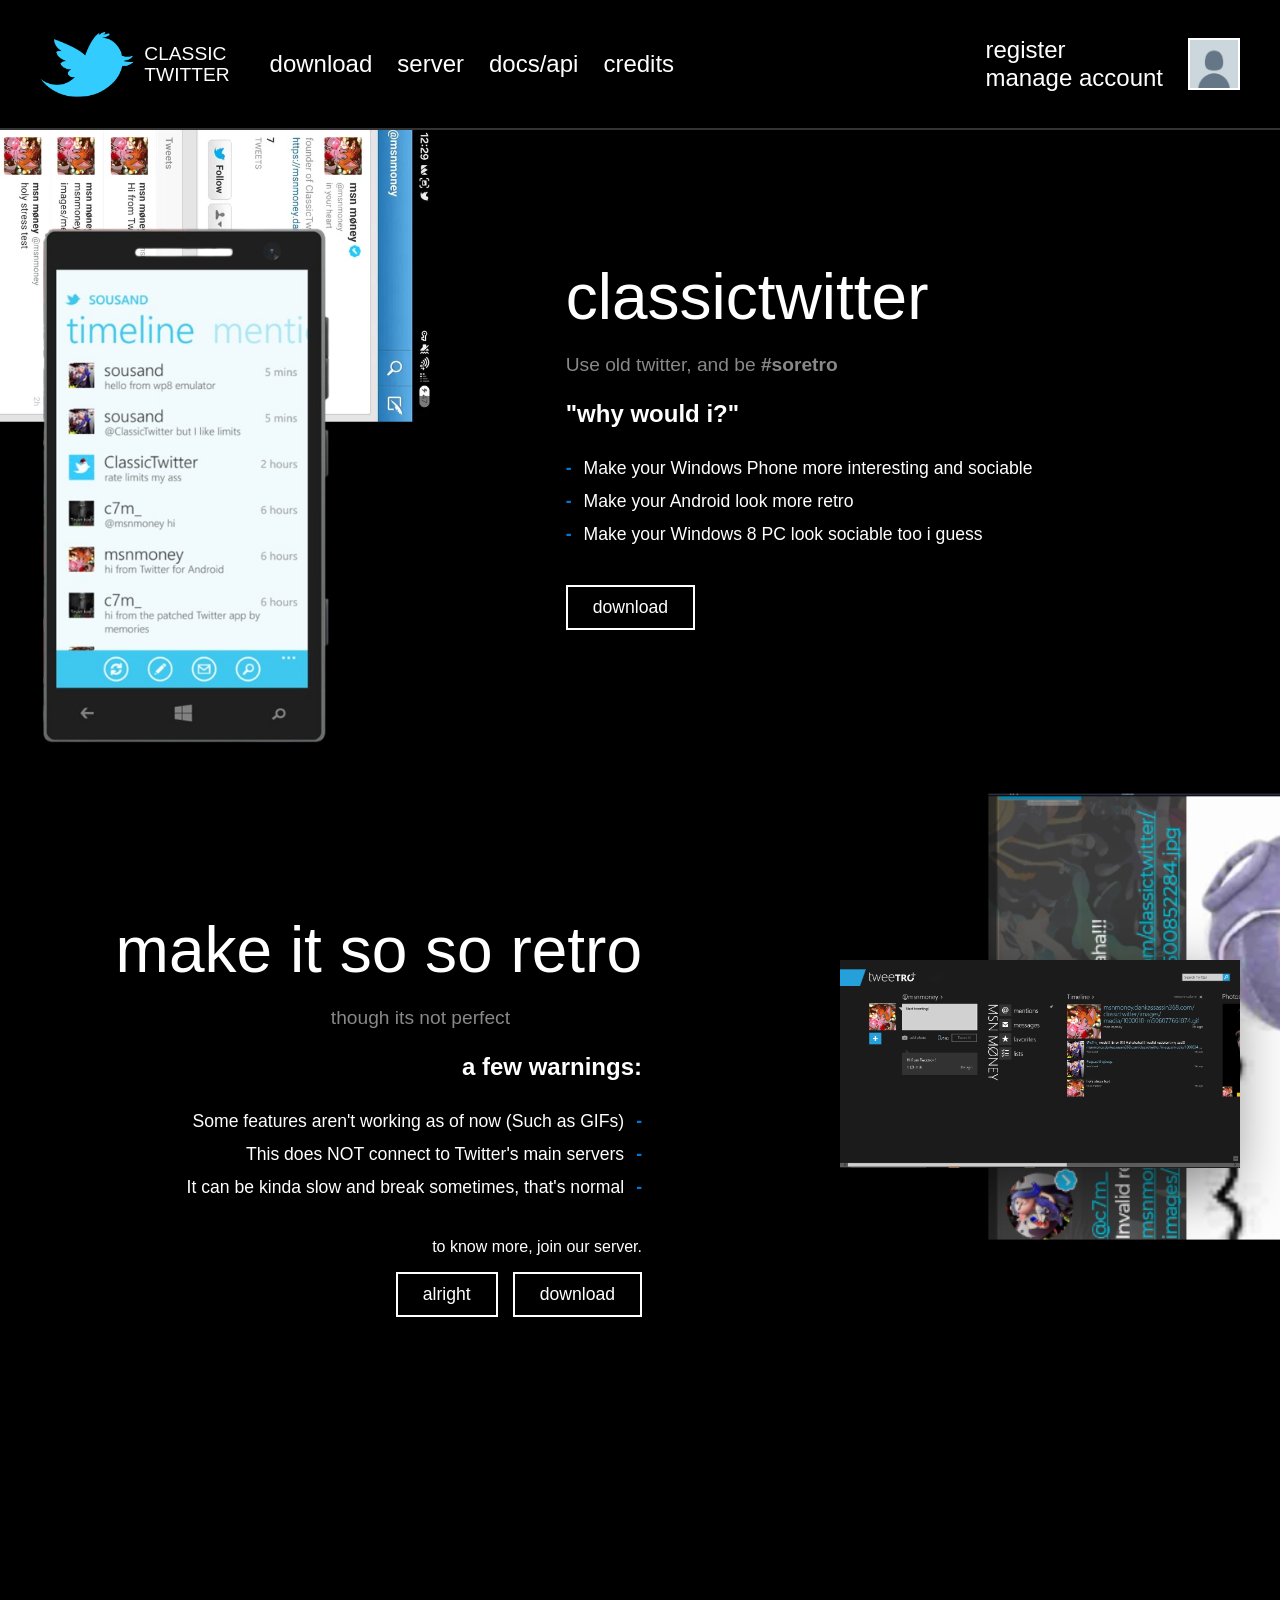
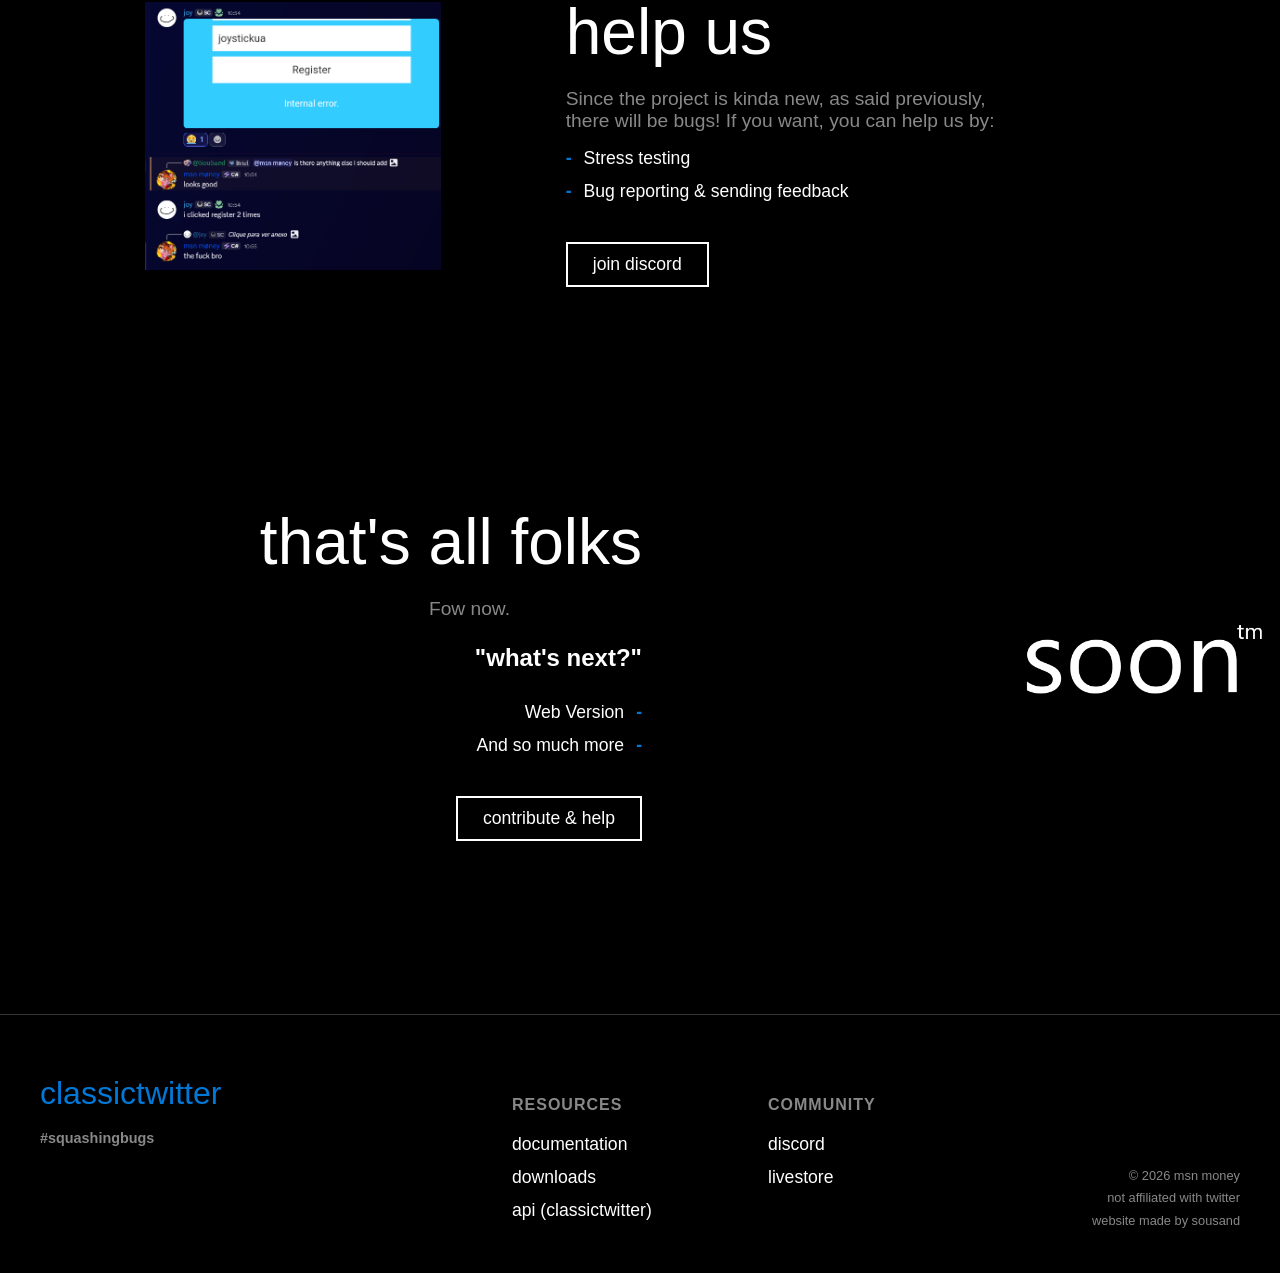
<file: classictwitter/index.html>
<!doctype html>
    <html lang="en">
        <head>
            <meta charset="UTF-8" />
            <meta name="viewport" content="width=device-width, initial-scale=1.0" />
            <title>ClassicTwitter | #soretro</title>
            <link rel="stylesheet" href="css/wp_main.css" />
            <link rel="shortcut icon" href="favicon.ico" type="image/x-icon" />
            <link rel="icon" href="favicon.ico" type="image/x-icon" />
            <link rel="shortcut icon" href="favicon.ico?v=2" type="image/x-icon" />
        </head>
        <body>
            <header>
                <div class="logo-container">
                    <img src="images/logo.png" id="main-logo" class="team-logo" alt="ClassicTwitter Logo" height="250" width="150"/>
                    <div class="brand">
                        <p class="brand-p">CLASSIC<br>twitter</p>
                    </div>
                </div>

                <nav>
                    <!-- <a href="#products">products</a>
                                    <a href="#oses">oses</a> -->
                    <a onclick="openOSPopup()">download</a>
                    <a href="redirect/discord.html">server</a>
                    <!--<a href="/documentation/index.html" class="active">docs</a>-->
                    <a onclick="openpop()" class="active">docs/api</a>
                    <!-- <a href="#services">services</a>-->
                    <a href="#credits">credits</a>
                    <!--<a href="/redirect/news.html">news</a>-->
                    <!--<button class="theme-toggle" onclick="toggleTheme()">switch theme (beta)</button>-->
                </nav>

                <div class="login-section">
                                    <div class="auth-links">
                                        <p><a href="https://msnmoney.dankassassin368.com/classictwitter/register.php">register</a><br>
                                        <a href="https://msnmoney.dankassassin368.com/classictwitter/manage.php">manage account</a></p>
                                    </div>
                                    <a href="https://msnmoney.dankassassin368.com/classictwitter/manage.php"><img src="images/pfp.png" class="acc-pic" alt="Profile" /></a>
                                </div>
            </header>

            <section class="panorama-section">
                <div class="visual-side">
                    <img src="images/image0.webp" class="photo-rotated" alt="android 3 running twitter" />
                    <img src="images/wp8.png" class="photo-lower" alt="WP8 Emulator" />
                </div>

                <div class="content-side" id="jailbreak">
                    <h1 class="display-title">classictwitter</h1>
                    <p class="display-desc">Use old twitter, and be <strong>#soretro</strong></p>
                    <p class="display-desc-highlight">"why would i?"</p>

                    <ul class="points">
                        <li>Make your Windows Phone more interesting and sociable</li>
                        <li>Make your Android look more retro</li>
                        <li>Make your Windows 8 PC look sociable too i guess</li>
                    </ul>

                    <div class="button-group">
                        <button class="wp-button" onclick="openOSPopup()">
                            download
                        </button>
                        <!--<button class="wp-button" onclick="openOSPopup()">get started</button>-->
                    </div>
                </div>
            </section>

            <section class="panorama-section section-reversed">
                <div class="visual-side">
                    <img src="images/ss.png" class="photo-rotated" alt="funny sousand post" />
                    <img src="images/windows8.png" class="photo-lower" alt="Windows 8" />
                </div>

                <div class="content-side">
                    <h1 class="display-title">make it so so retro</h1>
                    <p class="display-desc">though its not perfect</p>
                    <p class="display-desc-highlight">a few warnings:</p>

                    <ul class="points">
                        <li>Some features aren't working as of now (Such as GIFs)</li>
                        <li>This does NOT connect to Twitter's main servers</li>
                        <li>It can be kinda slow and break sometimes, that's normal</li>
                    </ul>
                    
                    <p>to know more, join our server.</p>

                    <div class="button-group">
                        <button class="wp-button" onclick="location.href='redirect/discord.html';">
                            alright
                        </button>
                        <button class="wp-button" onclick="openOSPopup()">download</button>
                    </div>
                </div>
            </section>

            <section class="panorama-section">
                <div class="visual-side single-img">
                    <img src="images/lmfao.png" class="photo-main" alt="haha" />
                </div>

                <div class="content-side">
                    <h1 class="display-title">help us</h1>
                    <p class="display-desc">
                        Since the project is kinda new, as said previously, there will be bugs! If you want, you can help us by:
                    </p>
                    <ul class="points">
                        <li>Stress testing</li>
                        <li>Bug reporting &amp; sending feedback</li>
                    </ul>
                    <div class="button-group">
                        <button class="wp-button" onclick="location.href='redirect/discord.html';">
                            join discord
                        </button>
                    </div>
                </div>
            </section>

            <section class="panorama-section section-reversed">
                <div class="visual-side single-img">
                    <img src="images/soon_tm.png" class="photo-main" alt="soon" />
                </div>

                <div class="content-side">
                    <h1 class="display-title">that's all folks</h1>
                    <p class="display-desc">Fow now.</p>
                    <p class="display-desc-highlight">"what's next?"</p>
                    <ul class="points">
                        <li>Web Version</li>
                        <li>And so much more</li>
                    </ul>
                    <div class="button-group">
                        <button class="wp-button" onClick="location.href='redirect/discord.html';">
                            contribute &amp; help
                        </button>
                    </div>
                </div>
            </section>

            <footer>
                <div class="footer-container">
                    <div class="footer-column">
                        <h3>classictwitter</h3>
                        <p><strong>#squashingbugs</strong></p>
                    </div>

                    <div class="footer-column">
                        <h4>resources</h4>
                        <a onclick="openpop()">documentation</a>
                        <a onclick="openOSPopup()">downloads</a>
                        <a onclick="openpop()">api (classictwitter)</a>
                    </div>

                    <div class="footer-column" id="socials">
                        <h4>community</h4>
                        <a href="redirect/discord.html">discord</a>
                        <a href="redirect/livestore.html">livestore</a>
                        <!--<a href="/redirect/telegram.html">telegram</a>-->
                    </div>

                    <div class="footer-column site-info" id="credits">
                        <p>&copy; 2026 msn money</p>
                        <p>not affiliated with twitter</p>
                        <p>website made by sousand</p>
                        <!--<p>with the help of MARMAK team</p>-->
                    </div>
                </div>
            </footer>

            <div id="os-popup" class="metro-overlay">
                <div class="metro-modal">
                    <div class="modal-text-content">
                        <h2 class="modal-title">Which device?</h2>
                        <p class="modal-description">
                            ClassicTwitter supports almost all devices!
                        </p>
                    </div>

                    <div class="modal-actions">
                        <button class="modal-btn" onclick="selectOS('livestore')">Windows Phone (7.5)+</button>
                        <button class="modal-btn" onclick="selectOS('windows8')">Windows 8.1+</button>
                        <button class="modal-btn" onclick="selectOS('android')">android</button>
                        <button class="modal-btn" onclick="selectOS('web')">web (not supported yet)</button>
                        <button class="modal-secondary-btn" onclick="closePopup()">close</button>
                    </div>
                </div>
            </div>
            
            <div id="pop" class="metro-overlay">
                <div class="metro-modal">
                    <div class="modal-text-content">
                        <h2 class="modal-title">To-do</h2>
                        <p class="modal-description">
                            msn money must make a api page, im not doing that. for now, use this documentation
                        </p>
                    </div>

                    <div class="modal-actions">
                        <button class="modal-secondary-btn" onclick="location.href='https://web.archive.org/web/20180603001723/https://developer.twitter.com/en/docs';">ok?</button>
                        <button class="modal-secondary-btn" onclick="closepop()">ok?</button>
                    </div>
                </div>
            </div>

            <script>
                function toggleTheme() {
                    const body = document.body;
                    const logo = document.getElementById("main-logo");

                    body.classList.toggle("light-mode");
                    const isLight = body.classList.contains("light-mode");

                    // Swap the logo source
                    if (isLight) {
                        logo.src = "images/teamLogo_black.png";
                    } else {
                        logo.src = "images/teamLogo.png";
                    }

                    localStorage.setItem("theme", isLight ? "light" : "dark");
                }

                // Load saved preference correctly on startup
                window.onload = () => {
                    const logo = document.getElementById("main-logo");
                    if (localStorage.getItem("theme") === "light") {
                        document.body.classList.add("light-mode");
                        logo.src = "images/teamLogo_black.png";
                    }
                };

                function openOSPopup() {
                    const popup = document.getElementById("os-popup");
                    popup.style.display = "block"; // Overlay takes full screen
                }

                function closePopup() {
                    const popup = document.getElementById("os-popup");
                    // Sliding up effect
                    const modal = popup.querySelector(".metro-modal");
                    modal.style.transform = "translateY(-100%)";
                    modal.style.transition = "transform 0.3s ease-in";

                    setTimeout(() => {
                        popup.style.display = "none";
                        modal.style.transform = ""; // Reset
                    }, 300);
                }

                function selectOS(brand) {
                    window.location.href = "redirect/" + brand + ".html";
                }
                
                function openpop() {
                    const popup = document.getElementById("pop");
                    popup.style.display = "block"; // Overlay takes full screen
                }

                function closepop() {
                    const popup = document.getElementById("pop");
                    // Sliding up effect
                    const modal = popup.querySelector(".metro-modal");
                    modal.style.transform = "translateY(-100%)";
                    modal.style.transition = "transform 0.3s ease-in";

                    setTimeout(() => {
                        popup.style.display = "none";
                        modal.style.transform = ""; // Reset
                    }, 300);
                }

            </script>
        </body>
    </html>
</file>
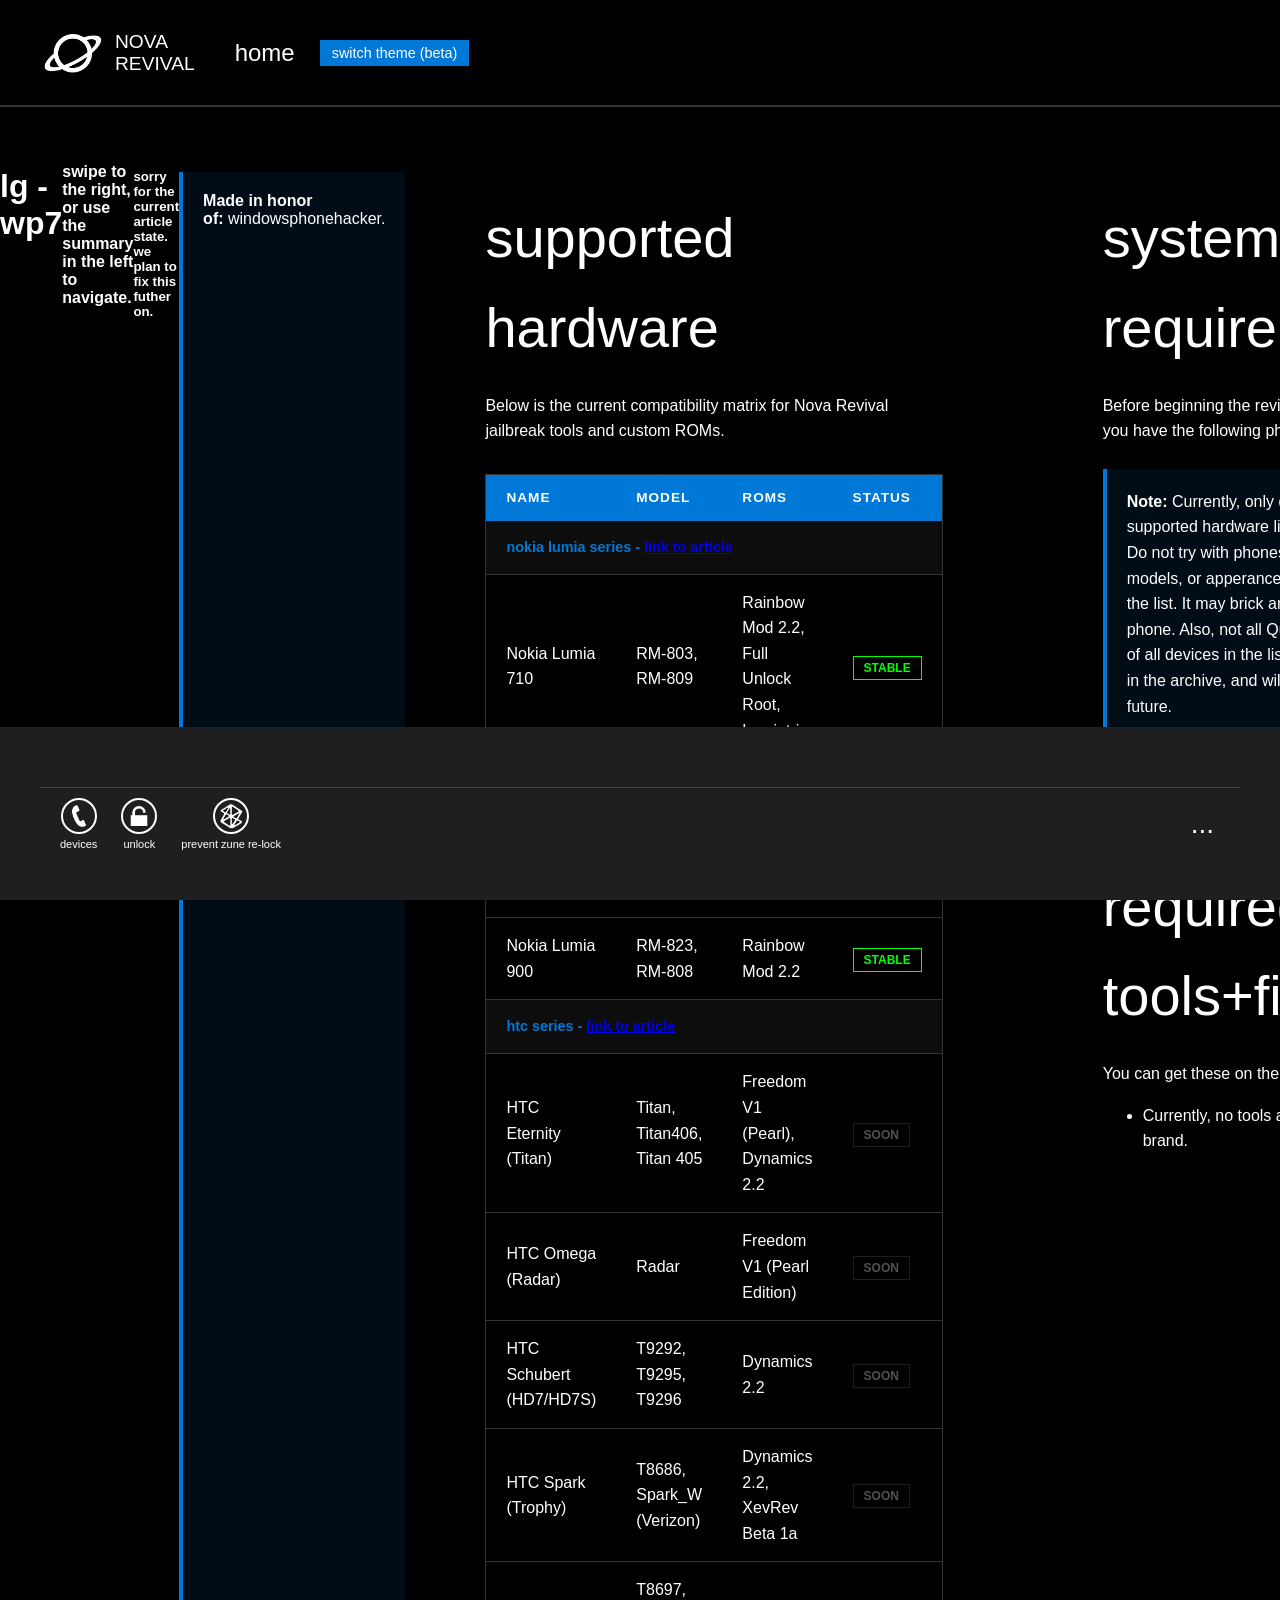
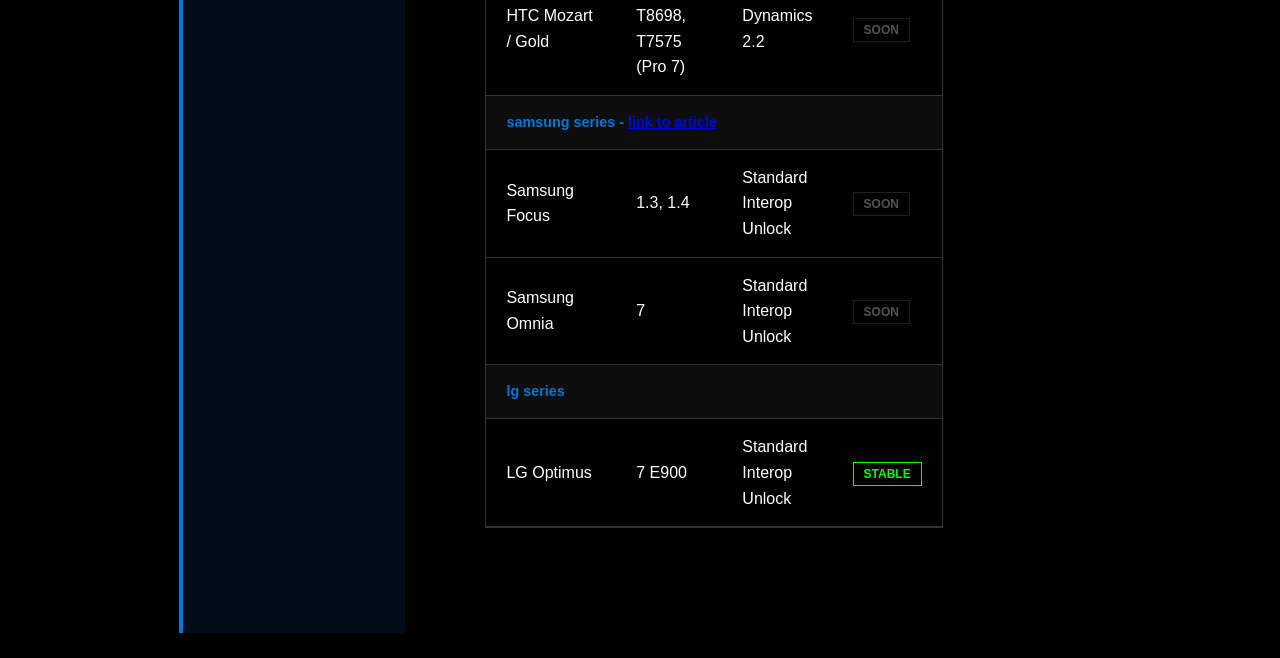
<file: classictwitter/documentation/lg.html>
<!doctype html>
<html lang="en">
    <head>
        <meta charset="UTF-8" />
        <meta name="viewport" content="width=device-width, initial-scale=1.0" />
        <title>Documentation (LG) | Nova Revival</title>
        <link rel="stylesheet" href="css/wp_main.css" />
        <link rel="stylesheet" href="css/docs.css" />
            <link rel="shortcut icon" href="favicon.ico" type="image/x-icon" />
            <link rel="icon" href="favicon.ico" type="image/x-icon" />
            <link rel="shortcut icon" href="favicon.ico?v=2" type="image/x-icon" />
    </head>
    <body class="docs-page">
        <header>
            <div class="logo-container">
                <img src="images/teamLogo.png" id="main-logo" class="team-logo" alt="Nova Logo" />
                <div class="brand">
                    <p class="brand-p">Nova<br />Revival</p>
                </div>
            </div>
            <nav>
                <a href="https://novarevival.marmak.net.pl/index.html">home</a>
                <!--<a href="https://novarevival.marmak.net.pl/redirect/docs.html" class="active">docs</a-->
                <button class="theme-toggle" onclick="toggleTheme()">switch theme (beta)</button>
            </nav>
        </header>

        <main class="docs-container">
            <!--
            <aside class="docs-sidebar">
                <h3>getting started</h3>
                <ul>
                    <li><a href="#hardware">Supported hardware</a></li>
                    <li><a href="#requirements">Requirements</a></li>
                    <li><a href="#ogfirm">Flashing Original Firmware</a></li>
                    <li><a href="#wpseven">Updating to WP7.8</a></li>
                </ul>

                <h3>jailbreak</h3>
                <ul>
                    <li><a href="#loader">Flashing Qualcomm Loader</a></li>
                    <li><a href="#custom">Installing a Custom ROM</a></li>
                    <li><a href="#rooting">Rooting the Custom ROM</a></li>
                </ul>

                <h3>sideloading</h3>
                <ul>
                    <li><a href="#xap">Installing .XAP files</a></li>
                </ul>
                <h3>credits+info</h3>
                <ul>
                    <li><a href="credits">Special thanks</a></li>
                </ul>
            </aside>
-->
            <h1><strong>lg - wp7</strong></h1>
            <p><strong>swipe to the right, or use the summary in the left to navigate.</strong></p>
            <h5>sorry for the current article state. we plan to fix this futher on.</h5>
            <div class="info-box"><strong>Made in honor of:&nbsp;</strong>windowsphonehacker.</div>

            <div class="docs-content">
                <section id="hardware">
                    <h1 class="doc-title">supported hardware</h1>
                    <p>Below is the current compatibility matrix for Nova Revival jailbreak tools and custom ROMs.</p>

                    <div class="data-container">
                        <table class="metro-table">
                            <thead>
                                <tr>
                                    <th>Name</th>
                                    <th>Model</th>
                                    <th>ROMs</th>
                                    <th>Status</th>
                                </tr>
                            </thead>
                            <tbody>
                                <tr class="group-header">
                                    <td colspan="4">Nokia Lumia Series - <a href="https://novarevival.marmak.net.pl/documentation/lumia.html">link to article</a></td>
                                </tr>
                                <tr>
                                    <td>Nokia Lumia 710</td>
                                    <td>RM-803, RM-809</td>
                                    <td>Rainbow Mod 2.2, Full Unlock Root, Lumiatrix</td>
                                    <td><span class="status-tag stable">Stable</span></td>
                                </tr>
                                <tr>
                                    <td>Nokia Lumia 800</td>
                                    <td>RM-801</td>
                                    <td>Rainbow Mod 2.2, Full Unlock Root</td>
                                    <td><span class="status-tag stable">Stable</span></td>
                                </tr>
                                <tr>
                                    <td>Nokia Lumia 900</td>
                                    <td>RM-823, RM-808</td>
                                    <td>Rainbow Mod 2.2</td>
                                    <td><span class="status-tag stable">Stable</span></td>
                                </tr>

                                <tr class="group-header">
                                    <td colspan="4">HTC Series - <a href="https://novarevival.marmak.net.pl/documentation/sorry.html">link to article</a></td>
                                </tr>
                                <tr>
                                    <td>HTC Eternity (Titan)</td>
                                    <td>Titan, Titan406, Titan 405</td>
                                    <td>Freedom V1 (Pearl), Dynamics 2.2</td>
                                    <td><span class="status-tag soon">Soon</span></td>
                                </tr>
                                <tr>
                                    <td>HTC Omega (Radar)</td>
                                    <td>Radar</td>
                                    <td>Freedom V1 (Pearl Edition)</td>
                                    <td><span class="status-tag soon">Soon</span></td>
                                </tr>
                                <tr>
                                    <td>HTC Schubert (HD7/HD7S)</td>
                                    <td>T9292, T9295, T9296</td>
                                    <td>Dynamics 2.2</td>
                                    <td><span class="status-tag soon">Soon</span></td>
                                </tr>
                                <tr>
                                    <td>HTC Spark (Trophy)</td>
                                    <td>T8686, Spark_W (Verizon)</td>
                                    <td>Dynamics 2.2, XevRev Beta 1a</td>
                                    <td><span class="status-tag soon">Soon</span></td>
                                </tr>
                                <tr>
                                    <td>HTC Mozart / Gold</td>
                                    <td>T8697, T8698, T7575 (Pro 7)</td>
                                    <td>Dynamics 2.2</td>
                                    <td><span class="status-tag soon">Soon</span></td>
                                </tr>

                                <tr class="group-header">
                                    <td colspan="4">Samsung Series - <a href="https://novarevival.marmak.net.pl/documentation/sorry.html">link to article</a></td>
                                </tr>
                                <tr>
                                    <td>Samsung Focus</td>
                                    <td>1.3, 1.4</td>
                                    <td>Standard Interop Unlock</td>
                                    <td><span class="status-tag soon">Soon</span></td>
                                </tr>
                                <tr>
                                    <td>Samsung Omnia</td>
                                    <td>7</td>
                                    <td>Standard Interop Unlock</td>
                                    <td><span class="status-tag soon">Soon</span></td>
                                </tr>
                                <tr class="group-header">
                                    <td colspan="4">LG Series</td>
                                </tr>
                                <tr>
                                    <td> LG Optimus</td>
                                    <td> 7 E900</td>
                                    <td>Standard Interop Unlock</td>
                                    <td><span class="status-tag stable">Stable</span></td>
                                </tr>
                            </tbody>
                        </table>
                    </div>
                </section>
            </div>

            <div class="docs-content">
                <section id="requirements">
                    <h1 class="doc-title">system requirements</h1>
                    <p>Before beginning the revival process, ensure you have the following physical tools</p>
                    <div class="info-box">
                        <strong>Note:</strong> Currently, only devices in the supported hardware list are supported. Do
                        not try with phones with similar models, or apperances, that are not in the list. It may brick
                        and damage your phone. Also, not all Qualcomm loaders of all devices in the list will be
                        avaliable in the archive, and will get added in the future.
                    </div>
                    <ul>
                        <li>
                            Currently, no physical hardware or tools are needed for this brand.</li>
                     </ul>
                    <h1 class="doc-title">required tools+files</h1>
                    <p>You can get these on the archive:</p>
                    <ul>
                        <li>
                            Currently, no tools are needed for this brand.</li>
                     
                        
                    </ul>
                </section>
            </div>
            
            <div class="docs-content">
                <section id="unlock">
                    <h1 class="doc-title">developer unlocking</h1>
                    <p>Follow these steps carefully:</p>
                    <ol>
                        <li>Open the dialer and enter: <code>##634#</code></li>
                        <li>
                            By doing so, the phone should open an app called "MFG". When prompted, input the following password: <code>277634#*#</code> and press enter.
                        </li>
                        <li>After doing so, the app should prompt you to choose your menu. Pick Engineer Menu -&gt; Other Settings -&gt; Edit Registry.</li>
                        <li>Proceed to do the following steps carefully, because if you put even a single character wrong, it can mess up your phone, or just not work at all.</li>
                        <li>
                            Set <code>ROOT_PATH</code> to: <code>"HKEY_LOCAL_MACHINE"</code>.
                        </li>
                        <li>Set <code>SUB_PATH</code> to: <code>"\Comm\Security\LVMod"</code>.</li>
                        <li>Set <code>KEY</code> to: <code>"DeveloperUnlockState"</code>.</li>
                        <li>Set <code>Data type</code> to: <code>"DWORD"</code>.</li>
                        <li>
                            Tap <strong>Query</strong>. The output result should return a "0" or a very long random number.
                        </li>
                        <li>Set <code>Data</code> (not to be confused with data type) to "1" and hit <strong>Set</strong>. Output result should be ""DeveloperUnlockState" = 1".</li>
                    </ol>
                </section>
            </div>
        
            
            <div class="docs-content">
            
                <section id="prevent">
                    <h1 class="doc-title">preventing the phone to get locked when syncing to zune</h1>
                    <div class="info-box">
                        <strong>Note:&nbsp;</strong>We are still not done yet. Your phone might get locked when synced to Zune, so follow these steps to prevent that from happening.
                    </div>
                    <strong>Why is this needed?</strong>
                    <p>
                        Because it prevents the developer unlocked state from going back to 0 (false).
                    </p>
                    <p>Follow these steps carefully:</p>
                    <ol>
                        <li>Still in the same menu (follow the previous steps if you already left), set <strong>KEY</strong> to "PortalUrlProd" and set <strong>data type</strong> to "DWORD".</li>
                        <li>Tap <strong>Query</strong>. Output should return data (e.g. "PortalUrlProd" = 77207376).</li>
                        <li>
                            Keep <strong>Data</strong> blank, and tap <strong>Set</strong>. Output result should be ""PortalUrlProd" = 0".
                        </li>
                        <li>
                            Still in the same menu, set <strong>SUB_PATH</strong> to "\Software\Microsoft\DeviceReg".
                        </li>
                        <li>
                            Set <strong>KEY</strong> to "PortalUrlInt", and set <strong>Data type</strong> to DWORD.
                        </li>
                        <li>
                            Tap <strong>Query</strong>. The output should return data (e.g. "PortalUrlInt" = 0)
                        </li>
                        <li>
                            Keep <strong>DATA</strong> blank, and tap <strong>Set</strong>. The output should be ""PortalUrlInt" = 0"
                        </li>
                        <li>Hit back until you leave the app and restart your phone.</li>
                    </ol>
                </section>
            </div>
            
            <footer class="wp-appbar">

    <div class="wp-appbar-main">

        <a href="#hardware">
            <span class="icon"><img src="imgs/appbar.phone.png" width="40" height="40"></span>
            <span class="label">devices</span>
        </a>

        <a href="#unlock">
            <span class="icon"><img src="imgs/appbar.unlock.png" width="40" height="40"></span>
            <span class="label">unlock</span>
        </a>

        <a href="#prevent">
            <span class="icon"><img src="imgs/appbar.zune.png" width="40" height="40"></span>
            <span class="label">prevent zune re-lock</span>
        </a>

        <button id="menuBtn" class="menu-button">...</button>

    </div>

    <div id="appMenu" class="appbar-menu">
        <!--<a href="#xap">xaps</a>-->
        <a href="https://novarevival.marmak.net.pl/redirect/credits.html">credits</a>
    </div>
</footer>
             <footer>
                <div class="footer-container">
                    <div class="footer-column">
                        <h3>nova revival</h3>
                        <p>Make your old Windows Phone new, new once again.</p>
                    </div>

                    <div class="footer-column">
                        <h4>resources</h4>
                        <a href="https://novarevival.marmak.net.pl/">documentation</a>
                        <a href="https://novarevival.marmak.net.pl/">sideloading guide</a>
                        <a href="https://novarevival.marmak.net.pl/">supported hardware</a>
                    </div>

                    <div class="footer-column">
                        <h4>community</h4>
                        <a href="/redirect/discord.html">discord</a>
                        <a href="/redirect/reddit.html">reddit</a>
                        <a href="/redirect/telegram.html">telegram</a>
                    </div>

                    <div class="footer-column site-info">
                        <p>&copy; 2026 nova revival team</p>
                        <p>not affiliated with microsoft.</p>
                        <p>website made by sousand</p>
                        <p>with the help of MARMAK team</p>
                    </div>
                </div>
            </footer>
        </main>
    </body>
</html>

<script>
const menuBtn = document.getElementById("menuBtn");
const appMenu = document.getElementById("appMenu");

menuBtn.addEventListener("click", () => {
    appMenu.classList.toggle("open");
});
function toggleTheme() {
                    const body = document.body;
                    const logo = document.getElementById("main-logo");

                    body.classList.toggle("light-mode");
                    const isLight = body.classList.contains("light-mode");

                    // Swap the logo source
                    if (isLight) {
                        logo.src = "images/teamLogo_black.png";
                    } else {
                        logo.src = "images/teamLogo.png";
                    }

                    localStorage.setItem("theme", isLight ? "light" : "dark");
                }

                // Load saved preference correctly on startup
                window.onload = () => {
                    const logo = document.getElementById("main-logo");
                    if (localStorage.getItem("theme") === "light") {
                        document.body.classList.add("light-mode");
                        logo.src = "images/teamLogo_black.png";
                    }
                };
</script>
</file>
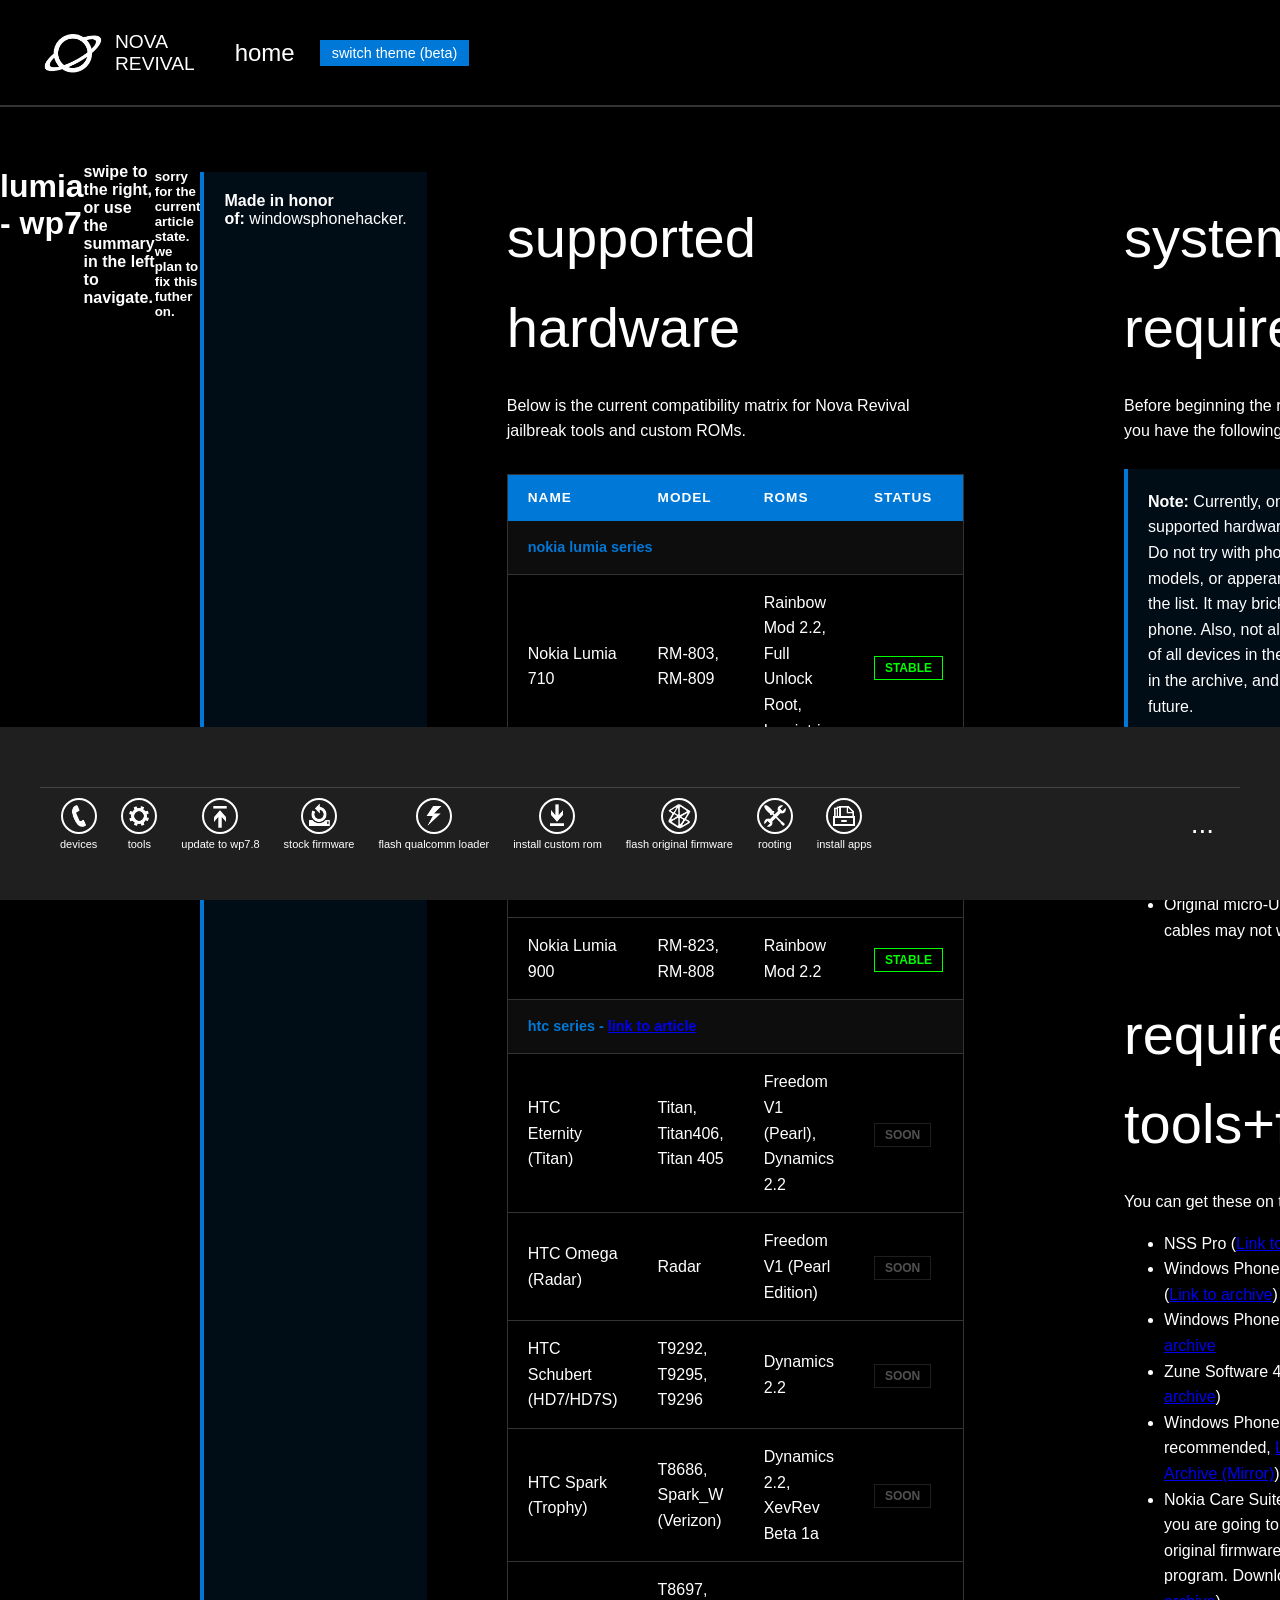
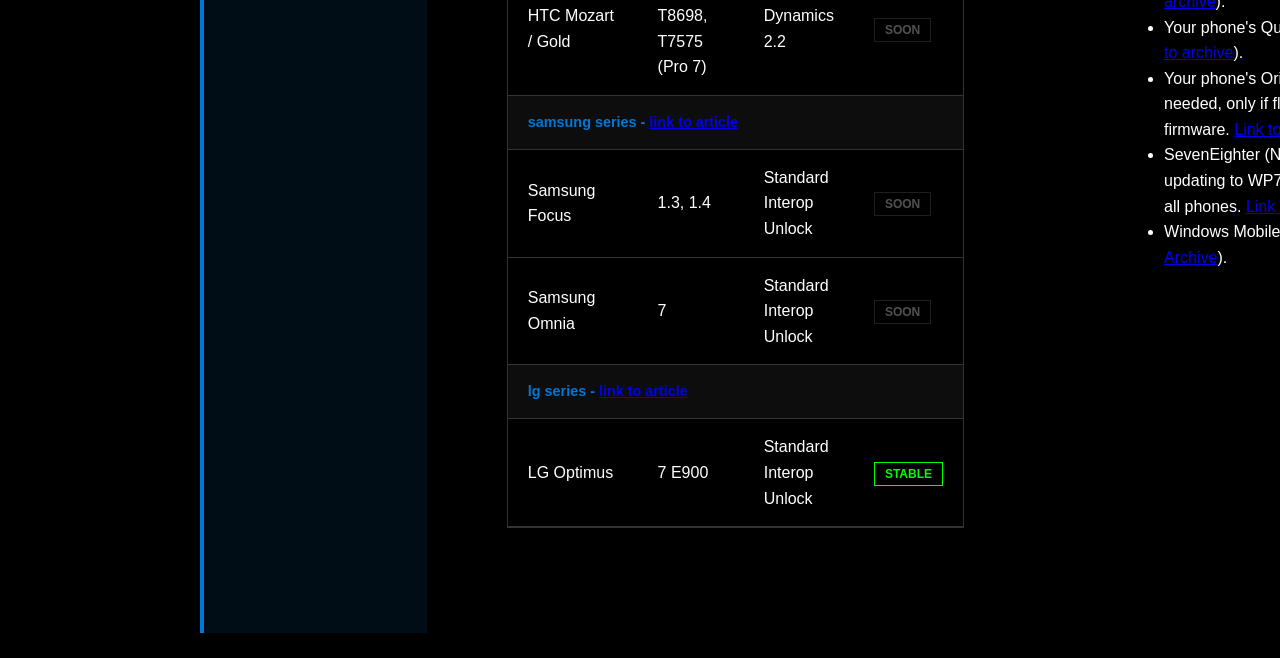
<file: classictwitter/documentation/lumia.html>
<!doctype html>
<html lang="en">
    <head>
        <meta charset="UTF-8" />
        <meta name="viewport" content="width=device-width, initial-scale=1.0" />
        <title>Documentation (Lumia) | Nova Revival</title>
        <link rel="stylesheet" href="css/wp_main.css" />
        <link rel="stylesheet" href="css/docs.css" />
            <link rel="shortcut icon" href="favicon.ico" type="image/x-icon" />
            <link rel="icon" href="favicon.ico" type="image/x-icon" />
            <link rel="shortcut icon" href="favicon.ico?v=2" type="image/x-icon" />
    </head>
    <body class="docs-page">
        <header>
            <div class="logo-container">
                <img src="images/teamLogo.png" id="main-logo" class="team-logo" alt="Nova Logo" />
                <div class="brand">
                    <p class="brand-p">Nova<br />Revival</p>
                </div>
            </div>
            <nav>
                <a href="https://novarevival.marmak.net.pl/index.html">home</a>
                <!--<a href="https://novarevival.marmak.net.pl/redirect/docs.html" class="active">docs</a-->
                <button class="theme-toggle" onclick="toggleTheme()">switch theme (beta)</button>
            </nav>
        </header>

        <main class="docs-container">
            <!--
            <aside class="docs-sidebar">
                <h3>getting started</h3>
                <ul>
                    <li><a href="#hardware">Supported hardware</a></li>
                    <li><a href="#requirements">Requirements</a></li>
                    <li><a href="#ogfirm">Flashing Original Firmware</a></li>
                    <li><a href="#wpseven">Updating to WP7.8</a></li>
                </ul>

                <h3>jailbreak</h3>
                <ul>
                    <li><a href="#loader">Flashing Qualcomm Loader</a></li>
                    <li><a href="#custom">Installing a Custom ROM</a></li>
                    <li><a href="#rooting">Rooting the Custom ROM</a></li>
                </ul>

                <h3>sideloading</h3>
                <ul>
                    <li><a href="#xap">Installing .XAP files</a></li>
                </ul>
                <h3>credits+info</h3>
                <ul>
                    <li><a href="credits">Special thanks</a></li>
                </ul>
            </aside>
-->
            <h1><strong>lumia - wp7</strong></h1>
            <p><strong>swipe to the right, or use the summary in the left to navigate.</strong></p>
            <h5>sorry for the current article state. we plan to fix this futher on.</h5>
            <div class="info-box"><strong>Made in honor of:&nbsp;</strong>windowsphonehacker.</div>

            <div class="docs-content">
                <section id="hardware">
                    <h1 class="doc-title">supported hardware</h1>
                    <p>Below is the current compatibility matrix for Nova Revival jailbreak tools and custom ROMs.</p>

                    <div class="data-container">
                        <table class="metro-table">
                            <thead>
                                <tr>
                                    <th>Name</th>
                                    <th>Model</th>
                                    <th>ROMs</th>
                                    <th>Status</th>
                                </tr>
                            </thead>
                            <tbody>
                                <tr class="group-header">
                                    <td colspan="4">Nokia Lumia Series</td>
                                </tr>
                                <tr>
                                    <td>Nokia Lumia 710</td>
                                    <td>RM-803, RM-809</td>
                                    <td>Rainbow Mod 2.2, Full Unlock Root, Lumiatrix</td>
                                    <td><span class="status-tag stable">Stable</span></td>
                                </tr>
                                <tr>
                                    <td>Nokia Lumia 800</td>
                                    <td>RM-801</td>
                                    <td>Rainbow Mod 2.2, Full Unlock Root</td>
                                    <td><span class="status-tag stable">Stable</span></td>
                                </tr>
                                <tr>
                                    <td>Nokia Lumia 900</td>
                                    <td>RM-823, RM-808</td>
                                    <td>Rainbow Mod 2.2</td>
                                    <td><span class="status-tag stable">Stable</span></td>
                                </tr>

                                <tr class="group-header">
                                    <td colspan="4">HTC Series - <a href="https://novarevival.marmak.net.pl/documentation/sorry.html">link to article</a></td>
                                </tr>
                                <tr>
                                    <td>HTC Eternity (Titan)</td>
                                    <td>Titan, Titan406, Titan 405</td>
                                    <td>Freedom V1 (Pearl), Dynamics 2.2</td>
                                    <td><span class="status-tag soon">Soon</span></td>
                                </tr>
                                <tr>
                                    <td>HTC Omega (Radar)</td>
                                    <td>Radar</td>
                                    <td>Freedom V1 (Pearl Edition)</td>
                                    <td><span class="status-tag soon">Soon</span></td>
                                </tr>
                                <tr>
                                    <td>HTC Schubert (HD7/HD7S)</td>
                                    <td>T9292, T9295, T9296</td>
                                    <td>Dynamics 2.2</td>
                                    <td><span class="status-tag soon">Soon</span></td>
                                </tr>
                                <tr>
                                    <td>HTC Spark (Trophy)</td>
                                    <td>T8686, Spark_W (Verizon)</td>
                                    <td>Dynamics 2.2, XevRev Beta 1a</td>
                                    <td><span class="status-tag soon">Soon</span></td>
                                </tr>
                                <tr>
                                    <td>HTC Mozart / Gold</td>
                                    <td>T8697, T8698, T7575 (Pro 7)</td>
                                    <td>Dynamics 2.2</td>
                                    <td><span class="status-tag soon">Soon</span></td>
                                </tr>

                                <tr class="group-header">
                                    <td colspan="4">Samsung Series - <a href="https://novarevival.marmak.net.pl/documentation/sorry.html">link to article</a></td>
                                </tr>
                                <tr>
                                    <td>Samsung Focus</td>
                                    <td>1.3, 1.4</td>
                                    <td>Standard Interop Unlock</td>
                                    <td><span class="status-tag soon">Soon</span></td>
                                </tr>
                                <tr>
                                    <td>Samsung Omnia</td>
                                    <td>7</td>
                                    <td>Standard Interop Unlock</td>
                                    <td><span class="status-tag soon">Soon</span></td>
                                </tr>
                                <tr class="group-header">
                                    <td colspan="4">LG Series - <a href="https://novarevival.marmak.net.pl/documentation/lg.html">link to article</a></td>
                                </tr>
                                <tr>
                                    <td> LG Optimus</td>
                                    <td> 7 E900</td>
                                    <td>Standard Interop Unlock</td>
                                    <td><span class="status-tag stable">Stable</span></td>
                                </tr>
                            </tbody>
                        </table>
                    </div>
                </section>
            </div>

            <div class="docs-content">
                <section id="requirements">
                    <h1 class="doc-title">system requirements</h1>
                    <p>Before beginning the revival process, ensure you have the following physical tools:</p>
                    <div class="info-box">
                        <strong>Note:</strong> Currently, only devices in the supported hardware list are supported. Do
                        not try with phones with similar models, or apperances, that are not in the list. It may brick
                        and damage your phone. Also, not all Qualcomm loaders of all devices in the list will be
                        avaliable in the archive, and will get added in the future.
                    </div>
                    <ul>
                        <li>
                            Windows PC running Windows 7, 8.1, 10, or 11. (In most cases, Windows 11 struggles detecting
                            Windows Phones. We recommend using Windows 7 or 8.1.)
                        </li>
                        <li>Original micro-USB data cable (charging cables may not work).</li>
                    </ul>
                    <h1 class="doc-title">required tools+files</h1>
                    <p>You can get these on the archive:</p>
                    <ul>
                        <li>
                            NSS Pro (<a
                                href="https://dl.marmak.net.pl/software/Windows/various/WP7%20Tools/Unlocker-Jailbreakers-Flashers/NssPro.zip"
                                >Link to archive</a
                            >)
                        </li>
                        <li>
                            Windows Phone 7 Storage Enabler (<a
                                href="https://dl.marmak.net.pl/software/Windows/various/WP7%20Tools/WP7USBStorageEnabler/"
                                >Link to archive</a
                            >)
                        </li>
                        <li>
                            Windows Phone USB Drivers (<a
                                href="https://dl.marmak.net.pl/software/Windows/various/WP7%20Tools/WinUSB%2BDrivers.zip"
                                >Link to archive</a
                            >
                        </li>
                        <li>
                            Zune Software 4.8 installed. (<a
                                href="https://dl.marmak.net.pl/software/Windows/Microsoft/Zune/"
                                >Link to archive</a
                            >)
                        </li>
                        <li>
                            Windows Phone SDK 7.1 (Lite version recommended,
                            <a href="https://androidfilehost.com/?fid=17248734326145720588">Link to download</a> or
                            <a href="https://dl.marmak.net.pl/archive/WPSDK-7.1.1-KB2669191-x86.exe">Archive (Mirror)</a
                            >).
                        </li>
                        <li>
                            Nokia Care Suite (Not needed, but if you are going to do a clean install using original
                            firmware, you will need this program. Download it using this
                            <a
                                href="https://dl.marmak.net.pl/software/Windows/various/WP7%20Tools/Unlocker-Jailbreakers-Flashers/Nokia_Care_Suite_5.0_2012.12.5.3.msi"
                                >Link to archive</a
                            >).
                        </li>
                        <li>
                            Your phone's Qualcomm loaders (<a href="https://dl.marmak.net.pl/roms/%21Loaders/Qualcomm/"
                                >Link to archive</a
                            >).
                        </li>
                        <li>
                            Your phone's Original firmware (Not needed, only if flashing original firmware.
                            <a href="https://lumiadb.com/">Link to LumiaDB</a>).
                        </li>
                        <li>
                            SevenEighter (Not needed, only if updating to WP7.8, not compatible with all phones.
                            <a
                                href="https://dl.marmak.net.pl/software/Windows/various/WP7%20Tools/Update%20to%20W7.8/SevenEighter.zip"
                                >Link to Archive</a
                            >).
                        </li>
                        <li>
                            Windows Mobile Device Center (<a
                                href="https://dl.marmak.net.pl/software/Windows/Microsoft/WMDC/"
                                >Link to Archive</a
                            >).
                        </li>
                    </ul>
                </section>
            </div>
            
            <div class="docs-content">
                <section id="ogfirm">
                    <h1 class="doc-title">flashing original firmware</h1>
                    <p>
                        This is not needed, but, if you prefer to do a full system reset before flashing a custom rom,
                        then you can flash the original firmware.
                    </p>
                    <p>Follow these steps carefully:</p>
                    <ol>
                        <li>Open C:\ProgramData\Nokia\Packages</li>
                        <li>
                            Create a "Products" folder&nbsp;(if it doesn't exist yet)&nbsp;and then a folder with your
                            phone model at C:\ProgramData\Nokia\Packages <br />(It should look like this: (e.g.
                            C:\ProgramData\Nokia\Packages\Products\RM-809)
                        </li>
                        <li>Move your device's flash files (firmware) into that folder.</li>
                        <li>Power off your phone and unplug from any USB.</li>
                        <li>
                            Open C:\Program Files (x86)\Nokia\Nokia Care Suite\Product Support Tool For Store
                            5.0\ProductSupportToolForStore.exe
                        </li>
                        <li>Click File (topbar), Then Open Product.</li>
                        <li>Insert your model (e.g. RM-809) on the Filter.</li>
                        <li>Click Programming, then Recovery.</li>
                        <li>
                            On the Properties, There should be your Lumia's, respectively, Code, Variant Name, Version.
                            (The loaders need to match.)
                        </li>
                        <li>Click Start, don't plug your phone yet.</li>
                        <li>
                            After a few seconds, a window should appear saying that device has lost connection, Holding
                            the volume up (+) button on your phone, quiclky plug your phone to the USB cable connected
                            to your PC.
                        </li>
                        <li>After a bit, you should feel a slight vibration, meaning you're sucessful.</li>
                        <li>
                            The window should saying "Flashing" and some other stuff. Wait until the process finishes.
                            (If your Lumia vibrated but nothing changed on PC, means you need to install correctly your
                            driver.)
                        </li>
                        <li>Congrats, you've successfully flashed your phone's original firmware.</li>
                    </ol>
                </section>
            </div>
            
            <div class="docs-content">
                <section id="wpseven">
                    <h1 class="doc-title">updating to WP7.8</h1>
                    <div class="info-box">
                        <strong>Note:&nbsp;</strong>You can just install a custom rom, which is more feature packed, but
                        if you just want to update to WP7.8 after flashing original firmware, or not.
                    </div>
                    <p>Follow these steps carefully:</p>
                    <ol>
                        <li>Plug your phone to the USB.</li>
                        <li>Open SevenEighter, and click Install WP7.8.</li>
                        <li>Follow the instructions on-screen.</li>
                    </ol>
                </section>
            </div>
            
            <div class="docs-content"><section id="loader">
                <section id="loaders">
                    <h1 class="doc-title">flashing qualcomm loaders</h1>
                    <div class="info-box">
                        <strong>Note:&nbsp;</strong>Again, not all Qualcomm loaders of all devices in the list will be
                        avaliable in the archive, and will get added in the future.
                    </div>
                    <strong>Why is this needed?</strong>
                    <p>
                        Because it allows communication between NSS Pro &amp; the phone, allowing you to flash custom
                        roms on your phone.
                    </p>
                    <p>Follow these steps carefully:</p>
                    <ol>
                        <li>Open NSS Pro as a administrator.</li>
                        <li>Click on the flashing tab, and then WP7 Tools.</li>
                        <li>Now, put the qualcomm loaders files on the NSSPro directory, \loaders\special\wp7.</li>
                        <li>After that, click install and follow the instructions on-screen.</li>
                    </ol>
                </section></section>
            </div>
            
            <div class="docs-content">
            
                <section id="custom">
                    <h1 class="doc-title">installing a custom rom</h1>
                    <div class="info-box">
                        <strong>Note:&nbsp;</strong>Again, not all Qualcomm loaders of all devices in the list will be
                        avaliable in the archive, and will get added in the future.
                    </div>
                    <strong>Why is this needed?</strong>
                    <p>
                        Because it allows communication between NSS Pro &amp; the phone, allowing you to flash custom
                        roms on your phone.
                    </p>
                    <p>Follow these steps carefully:</p>
                    <ol>
                        <li>Open NSS Pro as a administrator.</li>
                        <li>Click on the flashing tab, and then WP7 Tools.</li>
                        <li>
                            Click "OS File" and open your os-new.nb (or the file with the biggest size with a .nb
                            extension/format) file (The file in the selected ROM you want to flash).
                        </li>
                        <li>
                            Click Write OS, and wait for the operation to be complete. If any instructions are shown,
                            follow them.
                        </li>
                    </ol>
                </section>
            </div>
            
            <div class="docs-content">
            
                <section id="rooting">
                    <h1 class="doc-title">rooting the custom rom</h1>
                    <div class="info-box">
                        <strong>Note:&nbsp;</strong>Not all custom roms are compatible with the WMDC method. If any app related to WDMC isn't present, then it probably isn't supported. Try the WP7USBStorageEnabler method instead.</div>
                    <strong>Why is this needed?</strong>
                    <p>
                        Because it allows you to transfer files, such as XAPs (apps), to your phone.</p>
                    <p>Follow these steps carefully:</p>
                    <ol>
                        <li>Power on your phone and plug your device normally.<br></li>
                        <li>With Windows Mobile Device Center and Zune installed, it should open automatically. If not, open them manually.</li>
                        <li>
                            Setup your device if you didn't already.
                        </li>
                        <li>
                            On your explorer tab, there should be a laptop or your device logo and name as a device.
                        </li>
                    </ol>
                    <p>Or, if that didn't work:</p>
                    <ol>
                        <li>Open WP7USBStorageEnabler.</li>
                        <li>Connect your phone to the USB, on.</li>
                        <li>Click Enable, then replug the device in the USB.</li>
                        <li>
                            On your explorer tab, there should be a MP3 Player or your device logo and name as a device.
                        </li>
                    </ol>
                </section>
            </div>
            
            <div class="docs-content">
            
                <section id="xap">
                    <h1 class="doc-title">installing apps+games (xaps)</h1>
                    <div class="info-box">
                        <strong>Note:&nbsp;</strong>Before continuing, know that the Lumiatrix ROM may have problems when trying to install a XAP.</div>
                    <p>
                        There is 2 methods in doing this. Method 1:</p>
                    <p>Follow these steps carefully:</p>
                    <ol>
                        <li>Open the start menu (PC) and look for "Application Deployment" on the WP8 SDK Lite/WP7 SDK folder.</li>
                        <li>With your phone plugged in the USB, select the XAP you want to deploy.</li>
                        <li>Click Deploy and wait. If it returns a error, it probably is corruped, or made for a newer version of WP.</li>
                    </ol>
                    <p>Or:</p>
                    <ol>
                        <li>With WMDC opened (or WP7USBStorageEnabler enabled) and device connected, click "Open Phone files" (or open your phone directory in explorer).</li>
                        <li>Go to \, then My Documents and create a new folder.</li>
                        <li>Then, copy and paste your XAPs to the folder you just created.</li>
                        <li>
                            On your phone, open "XAP Deployer", if it isn't there, look at the settings.
                        </li>
                        <li>Click the folder icon at the appbar.</li>
                        <li>Select the XAP you want to install.</li>
                        <li>Click Install XAP, and wait for the process to end. If it returns a error, it probably is corruped, or made for a newer version of WP.</li>
                    </ol>
                </section>
            </div>
            <footer class="wp-appbar">

    <div class="wp-appbar-main">

        <a href="#hardware">
            <span class="icon"><img src="imgs/appbar.phone.png" width="40" height="40"></span>
            <span class="label">devices</span>
        </a>

        <a href="#requirements">
            <span class="icon"><img src="imgs/appbar.cog.png" width="40" height="40"></span>
            <span class="label">tools</span>
        </a>
        
        <a href="#wpseven">
            <span class="icon"><img src="imgs/appbar.upload.png" width="40" height="40"></span>
            <span class="label">update to wp7.8</span>
        </a>
        
        <a href="#ogfirm">
            <span class="icon"><img src="imgs/appbar.reset.png" width="40" height="40"></span>
            <span class="label">stock firmware</span>
        </a>

        <a href="#loaders">
            <span class="icon"><img src="imgs/appbar.lightning.png" width="40" height="40"></span>
            <span class="label">flash qualcomm loader</span>
        </a>
        
        <a href="#custom">
            <span class="icon"><img src="imgs/appbar.download.png" width="40" height="40"></span>
            <span class="label">install custom rom</span>
        </a>
        
        <a href="#ogfirm">
            <span class="icon"><img src="imgs/appbar.zune.png" width="40" height="40"></span>
            <span class="label">flash original firmware</span>
        </a>
        
        <a href="#rooting">
            <span class="icon"><img src="imgs/appbar.tools.png" width="40" height="40"></span>
            <span class="label">rooting</span>
        </a>

        <a href="#xap">
            <span class="icon"><img src="imgs/appbar.cabinet.files.png" width="40" height="40"></span>
            <span class="label">install apps</span>
        </a>
        
        <button id="menuBtn" class="menu-button">...</button>

    </div>

    <div id="appMenu" class="appbar-menu">
        <!--<a href="#xap">xaps</a>-->
        <a href="https://novarevival.marmak.net.pl/redirect/credits.html">credits</a>
    </div>
</footer>
             <footer>
                <div class="footer-container">
                    <div class="footer-column">
                        <h3>nova revival</h3>
                        <p>Make your old Windows Phone new, new once again.</p>
                    </div>

                    <div class="footer-column">
                        <h4>resources</h4>
                        <a href="https://novarevival.marmak.net.pl/">documentation</a>
                        <a href="https://novarevival.marmak.net.pl/">sideloading guide</a>
                        <a href="https://novarevival.marmak.net.pl/">supported hardware</a>
                    </div>

                    <div class="footer-column">
                        <h4>community</h4>
                        <a href="/redirect/discord.html">discord</a>
                        <a href="/redirect/reddit.html">reddit</a>
                        <a href="/redirect/telegram.html">telegram</a>
                    </div>

                    <div class="footer-column site-info">
                        <p>&copy; 2026 nova revival team</p>
                        <p>not affiliated with microsoft.</p>
                        <p>website made by sousand</p>
                        <p>with the help of MARMAK team</p>
                    </div>
                </div>
            </footer>
        </main>
    </body>
</html>

<script>
const menuBtn = document.getElementById("menuBtn");
const appMenu = document.getElementById("appMenu");

menuBtn.addEventListener("click", () => {
    appMenu.classList.toggle("open");
});

function toggleTheme() {
                    const body = document.body;
                    const logo = document.getElementById("main-logo");

                    body.classList.toggle("light-mode");
                    const isLight = body.classList.contains("light-mode");

                    // Swap the logo source
                    if (isLight) {
                        logo.src = "images/teamLogo_black.png";
                    } else {
                        logo.src = "images/teamLogo.png";
                    }

                    localStorage.setItem("theme", isLight ? "light" : "dark");
                }

                // Load saved preference correctly on startup
                window.onload = () => {
                    const logo = document.getElementById("main-logo");
                    if (localStorage.getItem("theme") === "light") {
                        document.body.classList.add("light-mode");
                        logo.src = "images/teamLogo_black.png";
                    }
                };
</script>
</file>
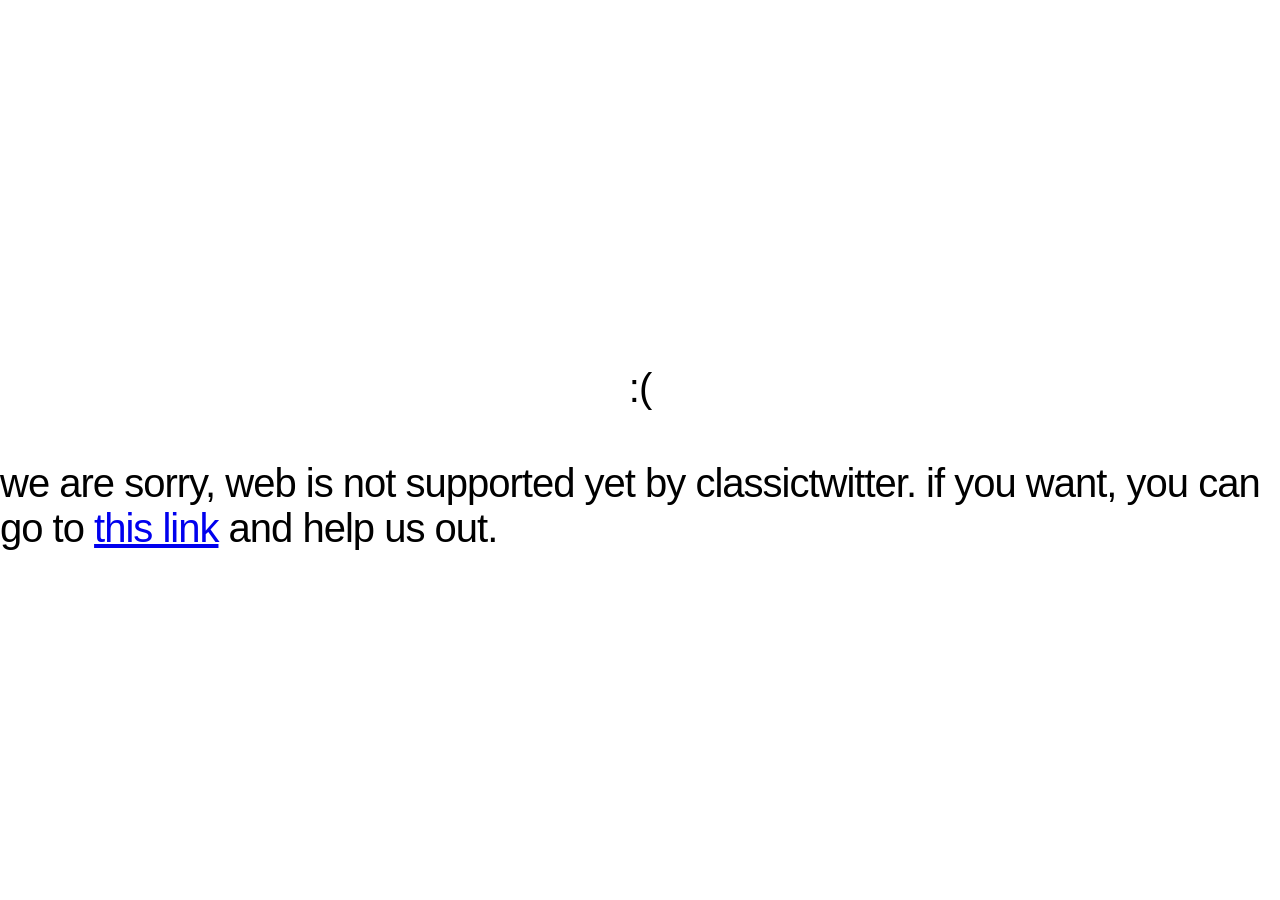
<file: classictwitter/documentation/sorry.html>
<!DOCTYPE html>
<html lang="en">
<head>
    <meta charset="UTF-8">
    <meta name="viewport" content="width=device-width, initial-scale=1.0">
    <title>ClassicTwitter | OOPS!</title>
    <link rel="icon" type="image/png" href="../images/favicon.png">
    <style>
        /* WP Classic Colors */
        :root {
            --bg-color: #0078D7;
            --text-color: #ffffff;
            --accent-color: #0078D7;
        }

        /* Light Mode Support */
        @media (prefers-color-scheme: light) {
            :root {
                --bg-color: #ffffff;
                --text-color: #000000;
            }
        }

        body {
            background-color: var(--bg-color);
            color: var(--text-color);
            font-family: 'Segoe UI', 'Helvetica Neue', sans-serif;
            margin: 0;
            display: flex;
            flex-direction: column;
            justify-content: center;
            align-items: center;
            height: 100vh;
            overflow: hidden;
            text-transform: lowercase;
        }

        h1 {
            font-weight: 300;
            font-size: 2.5rem;
            margin-bottom: 10px;
            letter-spacing: -1px;
        }

        h3 {
            font-weight: 300;
            font-size: 2.5rem;
            margin-bottom: 10px;
            letter-spacing: -1px;
        }
        
        /* The Iconic Ball Animation */
        .wp-loader {
            position: relative;
            width: 250px; 
            height: 10px;
        }

        .wp-loader .dot {
            position: absolute;
            width: 5px;
            height: 5px;
            background-color: #0078D7;
            border-radius: 50%;
            opacity: 0;
            transform: translateX(-20px);
            animation: wp-dots 3.5s infinite;
        }

        /* Staggered Delay */
        .wp-loader .dot:nth-child(1) { animation-delay: 0.1s; }
        .wp-loader .dot:nth-child(2) { animation-delay: 0.3s; }
        .wp-loader .dot:nth-child(3) { animation-delay: 0.5s; }
        .wp-loader .dot:nth-child(4) { animation-delay: 0.7s; }
        .wp-loader .dot:nth-child(5) { animation-delay: 0.9s; }

        @keyframes wp-dots {
            0% {
                transform: translateX(0px);
                opacity: 0;
            }
            10% {
                opacity: 1;
            }
            20% {
                transform: translateX(100px); /* Initial flight in */
                animation-timing-function: linear;
            }
            75% {
                transform: translateX(150px); /* The slow crawl across the middle */
                animation-timing-function: ease-in;
            }
            85% {
                opacity: 1;
            }
            100% {
                transform: translateX(250px); /* Final zoom out */
                opacity: 0;
            }
        }

        /* Subtle Fade In for the whole page */
        .fade-in {
            animation: fadeInPage 0.8s ease forwards;
        }

        @keyframes fadeInPage {
            from { opacity: 0; transform: scale(1.05); }
            to { opacity: 1; transform: scale(1); }
        }
    </style>
</head>
<body class="fade-in">

    <h1>:&#40;</h1>
    <h3>we are sorry, web is not supported yet by classictwitter. if you want, you can go to <a href="../redirect/discord.html"> this link</a> and help us out.</h3>
    <script>
        // 1. Theme Logic: Check localStorage immediately
        const savedTheme = localStorage.getItem('theme');
        if (savedTheme === 'light') {
            document.body.classList.add('light-mode');
        }

    </script>

</body>
</html>
</file>
<file: classictwitter/css/wp_main.css>
/* Metro UI Variables */
:root {
    --bg-color: #000000;
    --text-color: #ffffff;
    --accent-color: #0078D7;
    --border-color: #333333;
    --secondary-text: #888888;
}

/* Light Theme Overrides */
.light-mode {
    --bg-color: #ffffff;
    --text-color: #000000;
    --border-color: #dddddd;
    --secondary-text: #555555;
}

body {
    margin: 0;
    background-color: var(--bg-color);
    font-family: 'Segoe UI', 'Helvetica Neue', sans-serif;
    color: var(--text-color);
    transition: background-color 0.3s, color 0.3s;
}

/* Header & Nav */
header {
    display: flex;
    align-items: center;
    padding: 20px 40px;
    background-color: var(--bg-color);
    border-bottom: 2px solid var(--border-color);
}

.brand {
    display: flex;
    align-items: center;
    margin-right: 40px;
}

.brand p {
    font-size: 1.2rem;
    font-weight: 300;
    line-height: 1.1;
    text-transform: uppercase;
    margin: 0;
}

nav {
    display: flex;
    align-items: center;
    gap: 25px;
}

nav a {
    color: var(--text-color);
    text-decoration: none;
    font-size: 1.5rem;
    font-weight: 300;
    transition: color 0.2s;
}

nav a:hover {
    color: var(--accent-color);
}

/* Login Section */
.login-section {
    margin-left: auto;
    display: flex;
    align-items: center;
    gap: 25px;
}

.auth-links {
    display: flex;
    flex-direction: row;
    align-items: center;
    gap: 25px;
}

.auth-links a {
    color: var(--text-color);
    text-decoration: none;
    font-size: 1.5rem;
    font-weight: 300;
    text-transform: lowercase;
    transition: color 0.2s;
}

.logo-container {
    display: flex;
    align-items: center;
    gap: 10px;
}

.team-logo {
    height: 65px; /* Adjust this value to resize */
    width: auto;
    display: block;
}

/* Optional: Make sure the profile pic is also sized right */
.acc-pic {
    height: 48px;
    width: 48px;
    border-radius: 0;
}

/* Theme Toggle Button */
.theme-toggle {
    background: var(--accent-color);
    color: #ffffff;
    border: none;
    padding: 5px 12px;
    font-family: inherit;
    text-transform: lowercase;
    cursor: pointer;
    font-size: 0.9rem;
}

/* Panorama Display Section */
.panorama-section {
    display: flex;
    padding: 60px 20px;
    overflow: hidden;
    background-color: var(--bg-color);
}

.visual-side {
    position: relative;
    width: 40%;
    min-height: 500px;
}

.photo-rotated {
    position: absolute;
    width: 300px;
    transform: rotate(90deg);
    left: -75px;
    top: -243px;
    z-index: 1;
}

.photo-lower {
    position: absolute;
    width: 324px;
    top: 37px;
    left: -1px;
    z-index: 2;
    filter: drop-shadow();
}

/* Content & Typography */
.content-side {
    width: 60%;
    padding-left: 20px;
    padding-top: 10px;
}

.display-title {
    font-size: 4rem;
    font-weight: 300;
    margin: 0 0 10px 0;
    text-transform: lowercase;
}

.display-desc {
    font-size: 1.2rem;
    color: var(--secondary-text);
    margin-bottom: 10px;
    max-width: 450px;
}

.display-desc-highlight {
    font-size: 1.5rem;
    font-weight: 700;
    color: var(--text-color);
    margin-bottom: 30px;
    text-transform: lowercase;
}

.points {
    list-style: none;
    padding: 0;
    margin-bottom: 40px;
}

.points li {
    font-size: 1.1rem;
    font-weight: 300;
    margin-bottom: 12px;
    display: flex;
    align-items: center;
}

.points li::before {
    content: "-";
    margin-right: 12px;
    color: var(--accent-color);
    font-weight: 700;
}

/* WP Style Buttons */
.button-group {
    display: flex;
    gap: 15px;
    flex-wrap: wrap;
}

.wp-button {
    background: transparent;
    border: 2px solid var(--text-color);
    color: var(--text-color);
    padding: 10px 25px;
    font-family: 'Segoe UI', sans-serif;
    font-size: 1.1rem;
    font-weight: 400;
    text-transform: lowercase;
    cursor: pointer;
    transition: all 0.2s ease;
}

.wp-button:hover {
    background: var(--text-color);
    color: var(--bg-color);
}

.wp-button:active {
    color: #ffffff;
}

footer {
    background-color: var(--bg-color);
    border-top: 1px solid var(--border-color);
    padding: 60px 40px 40px 40px;
    margin-top: 80px;
}

.footer-container {
    display: grid;
    grid-template-columns: 2fr 1fr 1fr 1fr; /* Main text gets more space */
    gap: 40px;
    max-width: 1200px;
}

.footer-column h3 {
    font-size: 2rem;
    font-weight: 300;
    text-transform: lowercase;
    margin: 0 0 15px 0;
    color: var(--accent-color);
}

.footer-column h4 {
    font-size: 1rem;
    font-weight: 700;
    text-transform: uppercase;
    letter-spacing: 1px;
    margin-bottom: 20px;
    color: var(--secondary-text);
}

.footer-column p {
    font-size: 0.9rem;
    line-height: 1.6;
    color: var(--secondary-text);
    max-width: 300px;
}

.footer-column a {
    display: block;
    color: var(--text-color);
    text-decoration: none;
    font-size: 1.1rem;
    font-weight: 300;
    margin-bottom: 12px;
    text-transform: lowercase;
    transition: color 0.2s;
}

.footer-column a:hover {
    color: var(--accent-color);
    padding-left: 5px; /* Subtle WP animation feel */
}

.site-info {
    text-align: right;
    align-self: end;
}

.site-info p {
    font-size: 0.8rem;
    text-transform: lowercase;
    margin: 2px 0;
}

/* Responsive fix for mobile */
@media (max-width: 768px) {
    .footer-container {
        grid-template-columns: 1fr;
        gap: 30px;
    }
    .site-info {
        text-align: left;
    }
}

/* Force the visual side to the edges */
.visual-side {
    width: 45%;
    display: flex;
    position: relative;
}

/* --- Base Layout Fixes --- */
.panorama-section {
    display: flex;
    align-items: center;
    justify-content: space-between;
    padding: 60px 40px;
    overflow: hidden; /* CRITICAL: prevents horizontal scroll from rotated images */
}

/* --- Reversed Section Positioning --- */
.section-reversed {
    flex-direction: row-reverse;
    padding-right: 0; /* Let the image touch the edge */
}

.section-reversed .visual-side {
    width: 45%;
    position: relative;
    display: flex;
    justify-content: flex-end; /* Pin to right wall */
    min-height: 600px; /* Give room for the taller dimensions */
}

/* --- The BACK (Rotated) --- */
/* Dimension based on: 446 x 560 */
.section-reversed .photo-rotated {
    width: 446px;      /* Your literal width */
    height: auto;
    left: auto;        /* Un-stick from left */
    right: -180px;     /* Bleed off-screen to the right */
    top: -42px;
    z-index: 1;
    transform: rotate(-90deg);
}

/* --- The FRONT (Lower) --- */
/* Dimension based on: 400 x 623 */
.section-reversed .photo-lower {
    width: 400px;      /* Your literal width */
    height: auto;
    left: auto;        /* Un-stick from left */
    right: 40px;       /* Hug the right border */
    top: 150px;        /* Adjusted so it doesn't cover the back too much */
    z-index: 2;
    filter: drop-shadow(-10px 20px 30px rgba(0,0,0,0.5));
}

/* --- Content Side Fix --- */
.section-reversed .content-side {
    flex: 1;
    text-align: right;
    padding-right: 80px; /* Space between text and the new larger images */
}

.section-reversed .button-group {
    justify-content: flex-end;
}

.section-reversed .points li {
    flex-direction: row-reverse;
}

.section-reversed .points li::before {
    margin-right: 0;
    margin-left: 12px;
}

/* Specific fix for the Single Image sections */
.visual-side.single-img {
    min-height: auto;      /* Removes the 500px/600px height constraint */
    display: flex;
    align-items: center;   /* Vertical center */
    justify-content: center; /* Horizontal center */
    padding: 40px 0;       /* Adds some breathing room top/bottom instead */
}

.single-img .photo-main {
    width: 296px;          /* Force the actual width */
    height: 332px;         /* Force the actual height */
    object-fit: contain;   /* Ensures the image doesn't stretch/distort */
    filter: drop-shadow(0 15px 30px rgba(0,0,0,0.3));
}

/* If it's in a reversed section, push it to the right border */
.section-reversed .visual-side.single-img {
    justify-content: flex-end; 
}

.section-reversed .visual-side.single-img .photo-main {
    margin-right: 0;       /* Keep it flush with your padding */
}

/* Header: auth links + profile picture on the right */
.login-section {
    margin-left: auto;
}

.auth-links a:hover {
    color: var(--accent-color);
}

.login-section .acc-pic {
    border: 2px solid var(--text-color);
    display: block;
    cursor: pointer;
    transition: border-color 0.2s;
}

.login-section .acc-pic:hover {
    border-color: var(--accent-color);
}

/* Login / Register pages */
.auth-page {
    max-width: 480px;
    margin: 60px auto 0 auto;
    padding: 0 20px;
}

.auth-page .display-title {
    margin-bottom: 30px;
}

.auth-form {
    display: flex;
    flex-direction: column;
    gap: 6px;
}

.auth-form label {
    font-size: 0.9rem;
    color: var(--secondary-text);
    text-transform: lowercase;
    margin-top: 12px;
}

.auth-form input[type="text"],
.auth-form input[type="email"],
.auth-form input[type="password"] {
    background: transparent;
    border: 2px solid var(--secondary-text);
    color: var(--text-color);
    padding: 10px 12px;
    font-family: inherit;
    font-size: 1.1rem;
    font-weight: 300;
    outline: none;
    border-radius: 0;
}

.auth-form input:focus {
    border-color: var(--accent-color);
}

.auth-form .button-group {
    margin-top: 28px;
}

.auth-error {
    color: #e51400;
    min-height: 1.2em;
    margin-top: 16px;
    font-size: 1rem;
}

.auth-alt {
    margin-top: 30px;
    color: var(--secondary-text);
}

.auth-alt a {
    color: var(--accent-color);
    text-decoration: none;
}

/* The background that grays out the rest of the site */
.metro-overlay {
    display: none;
    position: fixed;
    top: 0;
    left: 0;
    width: 100%;
    height: 100%;
    background: rgba(0, 0, 0, 0.7); /* Grays out the page */
    z-index: 10000;
    animation: fadeIn 0.3s ease-in-out;
}

/* The solid black/gray bar at the top */
.metro-modal {
    background: #111111; /* Dark gray/black like the screenshot */
    width: 100%;
    padding: 25px 10%;
    box-sizing: border-box;
    display: flex;
    flex-direction: column;
    gap: 20px;
    box-shadow: 0 10px 30px rgba(0,0,0,0.5);
    animation: wpSlideDown 0.4s cubic-bezier(0.1, 0.9, 0.2, 1);
}

@keyframes wpSlideDown {
    from { transform: translateY(-100%); }
    to { transform: translateY(0); }
}

@keyframes fadeIn {
    from { opacity: 0; }
    to { opacity: 1; }
}

.modal-title {
    font-family: 'Segoe UI', sans-serif;
    font-size: 1.8rem;
    font-weight: 600;
    color: #fff;
    margin: 0 0 15px 0;
}

.modal-description {
    font-family: 'Segoe UI', sans-serif;
    font-size: 1.05rem;
    line-height: 1.4;
    color: #efefef;
    max-width: 600px;
    margin: 0;
}

/* Metro-style Buttons */
.modal-actions {
    display: flex;
    gap: 12px;
    margin-top: 10px;
}

.modal-btn, .modal-secondary-btn {
    background: transparent;
    border: 2px solid #ffffff;
    color: #ffffff;
    padding: 8px 35px;
    font-size: 1.1rem;
    font-family: 'Segoe UI', sans-serif;
    cursor: pointer;
    text-transform: lowercase;
    transition: 0.1s;
}

.modal-btn:hover, .modal-secondary-btn:hover {
    background: #ffffff;
    color: #000000;
}

/* Light mode adjustment to keep it looking like the screenshot */
body.light-mode .metro-modal {
    background: #f2f2f2;
}
body.light-mode .modal-title, body.light-mode .modal-description { color: #000; }
body.light-mode .modal-btn { border-color: #000; color: #000; }
</file>
<file: classictwitter/documentation/css/wp_main.css>
/* Metro UI Variables */
:root {
    --bg-color: #000000;
    --text-color: #ffffff;
    --accent-color: #0078D7;
    --border-color: #333333;
    --secondary-text: #888888;
}

/* Light Theme Overrides */
.light-mode {
    --bg-color: #ffffff;
    --text-color: #000000;
    --border-color: #dddddd;
    --secondary-text: #555555;
}

body {
    margin: 0;
    background-color: var(--bg-color);
    font-family: 'Segoe UI', 'Helvetica Neue', sans-serif;
    color: var(--text-color);
    transition: background-color 0.3s, color 0.3s;
}

/* Header & Nav */
header {
    display: flex;
    align-items: center;
    width: auto;
    padding: 20px 40px;
    background-color: var(--bg-color);
    border-bottom: 2px solid var(--border-color);
}

.brand {
    display: flex;
    align-items: center;
    margin-right: 40px;
}

.brand p {
    font-size: 1.2rem;
    font-weight: 300;
    line-height: 1.1;
    text-transform: uppercase;
    margin: 0;
}

nav {
    display: flex;
    align-items: center;
    gap: 25px;
}

nav a {
    color: var(--text-color);
    text-decoration: none;
    font-size: 1.5rem;
    font-weight: 300;
    transition: color 0.2s;
}

nav a:hover {
    color: var(--accent-color);
}

/* Login Section */
.login-section {
    margin-left: auto;
    display: flex;
    align-items: center;
    gap: 15px;
}

.auth-links {
    display: flex;
    flex-direction: column;
    align-items: flex-end;
}

.auth-links a {
    color: var(--text-color);
    text-decoration: none;
    font-size: 0.9rem;
    font-weight: 400;
    text-transform: lowercase;
    line-height: 1.2;
}

.logo-container {
    display: flex;
    align-items: center;
    gap: 10px;
}

.team-logo {
    height: 65px; /* Adjust this value to resize */
    width: auto;
    display: block;
}

/* Optional: Make sure the profile pic is also sized right */
.acc-pic {
    height: 40px;
    width: 40px;
    border-radius: 50%;
}

/* Theme Toggle Button */
.theme-toggle {
    background: var(--accent-color);
    color: #ffffff;
    border: none;
    padding: 5px 12px;
    font-family: inherit;
    text-transform: lowercase;
    cursor: pointer;
    font-size: 0.9rem;
}

/* Panorama Display Section */
.panorama-section {
    display: flex;
    padding: 60px 20px;
    overflow: hidden;
    background-color: var(--bg-color);
}

.visual-side {
    position: relative;
    width: 40%;
    min-height: 500px;
}

.photo-rotated {
    position: absolute;
    width: 300px;
    transform: rotate(90deg);
    left: -140px;
    top: 10px;
    z-index: 1;
}

.photo-lower {
    position: absolute;
    width: 280px;
    top: 180px;
    left: 80px;
    z-index: 2;
    filter: drop-shadow();
}

/* Content & Typography */
.content-side {
    width: 60%;
    padding-left: 20px;
    padding-top: 10px;
}

.display-title {
    font-size: 4rem;
    font-weight: 300;
    margin: 0 0 10px 0;
    text-transform: lowercase;
}

.display-desc {
    font-size: 1.2rem;
    color: var(--secondary-text);
    margin-bottom: 10px;
    max-width: 450px;
}

.display-desc-highlight {
    font-size: 1.5rem;
    font-weight: 700;
    color: var(--text-color);
    margin-bottom: 30px;
    text-transform: lowercase;
}

.points {
    list-style: none;
    padding: 0;
    margin-bottom: 40px;
}

.points li {
    font-size: 1.1rem;
    font-weight: 300;
    margin-bottom: 12px;
    display: flex;
    align-items: center;
}

.points li::before {
    content: "-";
    margin-right: 12px;
    color: var(--accent-color);
    font-weight: 700;
}

/* WP Style Buttons */
.button-group {
    display: flex;
    gap: 15px;
    flex-wrap: wrap;
}

.wp-button {
    background: transparent;
    border: 2px solid var(--text-color);
    color: var(--text-color);
    padding: 10px 25px;
    font-family: 'Segoe UI', sans-serif;
    font-size: 1.1rem;
    font-weight: 400;
    text-transform: lowercase;
    cursor: pointer;
    transition: all 0.2s ease;
}

.wp-button:hover {
    background: var(--text-color);
    color: var(--bg-color);
}

.wp-button:active {
    transform: scale(0.97);
    background: var(--accent-color);
    border-color: var(--accent-color);
    color: #ffffff;
}

footer {
    background-color: var(--bg-color);
    border-top: 1px solid var(--border-color);
    padding: 60px 40px 40px 40px;
    margin-top: 80px;
}

.footer-container {
    display: grid;
    grid-template-columns: 2fr 1fr 1fr 1fr; /* Main text gets more space */
    gap: 40px;
    max-width: 1200px;
}

.footer-column h3 {
    font-size: 2rem;
    font-weight: 300;
    text-transform: lowercase;
    margin: 0 0 15px 0;
    color: var(--accent-color);
}

.footer-column h4 {
    font-size: 1rem;
    font-weight: 700;
    text-transform: uppercase;
    letter-spacing: 1px;
    margin-bottom: 20px;
    color: var(--secondary-text);
}

.footer-column p {
    font-size: 0.9rem;
    line-height: 1.6;
    color: var(--secondary-text);
    max-width: 300px;
}

.footer-column a {
    display: block;
    color: var(--text-color);
    text-decoration: none;
    font-size: 1.1rem;
    font-weight: 300;
    margin-bottom: 12px;
    text-transform: lowercase;
    transition: color 0.2s;
}

.footer-column a:hover {
    color: var(--accent-color);
    padding-left: 5px; /* Subtle WP animation feel */
}

.site-info {
    text-align: right;
    align-self: end;
}

.site-info p {
    font-size: 0.8rem;
    text-transform: lowercase;
    margin: 2px 0;
}

/* Responsive fix for mobile */
@media (max-width: 768px) {
    .footer-container {
        grid-template-columns: 1fr;
        gap: 30px;
    }
    .site-info {
        text-align: left;
    }
}

/* Force the visual side to the edges */
.visual-side {
    width: 45%;
    display: flex;
    position: relative;
}

/* --- Base Layout Fixes --- */
.panorama-section {
    display: flex;
    align-items: center;
    justify-content: space-between;
    padding: 60px 40px;
    overflow: hidden; /* CRITICAL: prevents horizontal scroll from rotated images */
}

/* --- Reversed Section Positioning --- */
.section-reversed {
    flex-direction: row-reverse;
    padding-right: 0; /* Let the image touch the edge */
}

.section-reversed .visual-side {
    width: 45%;
    position: relative;
    display: flex;
    justify-content: flex-end; /* Pin to right wall */
    min-height: 600px; /* Give room for the taller dimensions */
}

/* --- The BACK (Rotated) --- */
/* Dimension based on: 446 x 560 */
.section-reversed .photo-rotated {
    width: 446px;      /* Your literal width */
    height: auto;
    left: auto;        /* Un-stick from left */
    right: -180px;     /* Bleed off-screen to the right */
    top: -42px;
    z-index: 1;
    transform: rotate(-90deg);
}

/* --- The FRONT (Lower) --- */
/* Dimension based on: 400 x 623 */
.section-reversed .photo-lower {
    width: 400px;      /* Your literal width */
    height: auto;
    left: auto;        /* Un-stick from left */
    right: 40px;       /* Hug the right border */
    top: 150px;        /* Adjusted so it doesn't cover the back too much */
    z-index: 2;
    filter: drop-shadow(-10px 20px 30px rgba(0,0,0,0.5));
}

/* --- Content Side Fix --- */
.section-reversed .content-side {
    flex: 1;
    text-align: right;
    padding-right: 80px; /* Space between text and the new larger images */
}

.section-reversed .button-group {
    justify-content: flex-end;
}

.section-reversed .points li {
    flex-direction: row-reverse;
}

.section-reversed .points li::before {
    margin-right: 0;
    margin-left: 12px;
}

/* Specific fix for the Single Image sections */
.visual-side.single-img {
    min-height: auto;      /* Removes the 500px/600px height constraint */
    display: flex;
    align-items: center;   /* Vertical center */
    justify-content: center; /* Horizontal center */
    padding: 40px 0;       /* Adds some breathing room top/bottom instead */
}

.single-img .photo-main {
    width: 500px;          /* Force the actual width */
    height: 500px;         /* Force the actual height */
    object-fit: contain;   /* Ensures the image doesn't stretch/distort */
    filter: drop-shadow(0 15px 30px rgba(0,0,0,0.3));
}

/* If it's in a reversed section, push it to the right border */
.section-reversed .visual-side.single-img {
    justify-content: flex-end; 
}

.section-reversed .visual-side.single-img .photo-main {
    margin-right: 0;       /* Keep it flush with your padding */
}

.wp-appbar{
    position:fixed;
    left:0;
    right:0;
    bottom:0;
    border:none;
    background:#1f1f1f;

    z-index:9999;
}

.wp-appbar-main{
    height:72px;

    border:none;
    display:flex;
    align-items:center;

    padding:0 20px;

    border-top:1px solid #444;
}

.wp-appbar a{
    color:white;
    text-decoration:none;

    border:none;
    display:flex;
    flex-direction:column;
    align-items:center;

    margin-right:24px;
}

.wp-appbar .icon{
    width:32px;
    height:32px;

    border:2px solid white;
    border-radius:60%;

    display:flex;
    align-items:center;
    justify-content:center;
}

.wp-appbar .label{
    margin-top:4px;
    font-size:11px;
    border:none;
}

.menu-button{
    margin-left:auto;

    background:none;
    border:none;

    color:white;

    font-size:28px;

    cursor:pointer;
}

.appbar-menu{
    border:none;
    display:none;

    padding:12px 24px 20px;
}

.appbar-menu.open{
    display:block;
}

.appbar-menu a{
    display:block;
    border:none;

    padding:8px 0;

    color:white;

    text-decoration:none;
}
</file>
<file: classictwitter/documentation/css/docs.css>
/* --- Docs Layout --- */

.docs-container {
    display: flex;
    max-width: 1400px;
    margin: 0 auto;
    padding-top: 40px;
}

/* --- Sidebar --- */
.docs-sidebar {
    width: 280px;
    position: sticky;
    top: 100px;
    height: calc(100vh - 100px);
    padding: 0 40px;
    border-right: 1px solid var(--border-color);
}

.docs-sidebar h3 {
    text-transform: uppercase;
    font-size: 0.8rem;
    color: var(--accent-color);
    letter-spacing: 2px;
    margin-bottom: 15px;
    margin-top: 30px;
}

.docs-sidebar ul {
    list-style: none;
    padding: 0;
}

.docs-sidebar li a {
    display: block;
    color: var(--secondary-text);
    text-decoration: none;
    font-size: 1.1rem;
    padding: 8px 0;
    transition: color 0.2s;
}

.docs-sidebar li a:hover {
    color: var(--text-color);
}

/* --- Content Area --- */
.docs-content {
    flex: 1;
    padding: 0 80px 100px 80px;
    line-height: 1.6;
}

.doc-title {
    font-size: 3.5rem;
    font-weight: 300;
    text-transform: lowercase;
    margin-bottom: 20px;
}

.doc-divider {
    border: 0;
    border-top: 1px solid var(--border-color);
    margin: 60px 0;
}

/* --- Specialized Elements --- */
.info-box {
    background: rgba(0, 120, 215, 0.1);
    border-left: 4px solid var(--accent-color);
    padding: 20px;
    margin: 25px 0;
}

.code-block {
    background: #1a1a1a;
    color: #00ff00;
    font-family: 'Consolas', monospace;
    padding: 20px;
    margin: 25px 0;
    border: 1px solid #333;
    white-space: pre-wrap;
    font-size: 0.9rem;
}

/* Light Mode Code Adjustment */
.light-mode .code-block {
    background: #f5f5f5;
    color: #d33682;
    border-color: #ddd;
}

/* --- Metro Data Table --- */
.data-container {
    margin: 30px 0;
    border: 1px solid var(--border-color);
    overflow-x: auto;
}

.metro-table {
    width: 100%;
    border-collapse: collapse;
    font-family: 'Segoe UI', sans-serif;
    background-color: var(--bg-color);
}

/* Headers */
.metro-table th {
    text-align: left;
    background-color: var(--accent-color);
    color: #ffffff;
    padding: 12px 20px;
    font-weight: 600;
    text-transform: uppercase;
    font-size: 0.85rem;
    letter-spacing: 1px;
}

/* Cells */
.metro-table td {
    padding: 15px 20px;
    border-bottom: 1px solid var(--border-color);
    font-size: 1rem;
    font-weight: 300;
}

/* Category Headers (The separators) */
.group-header td {
    background-color: rgba(128, 128, 128, 0.1);
    font-weight: 700;
    text-transform: lowercase;
    color: var(--accent-color);
    font-size: 0.9rem;
}

/* Row Hover Effect */
.metro-table tbody tr:hover {
    background-color: rgba(0, 120, 215, 0.05);
}

/* Status Tags */
.status-tag {
    padding: 4px 10px;
    font-size: 0.75rem;
    text-transform: uppercase;
    font-weight: 700;
    border: 1px solid transparent;
}

.status-tag.stable {
    color: #00ff00;
    border-color: #00ff00;
}

.status-tag.beta {
    color: #ffaa00;
    border-color: #ffaa00;
}

.status-tag.soon {
    color: var(--secondary-text);
    border-color: var(--border-color);
    opacity: 0.6;
}

/* Light Mode Contrast Fix */
.light-mode .metro-table tr:hover {
    background-color: #f0f7ff;
}

.content-page {
    display: none; /* Hide all by default */
}
.content-page.active {
    display: block; /* Show only active one */
}
</file>
